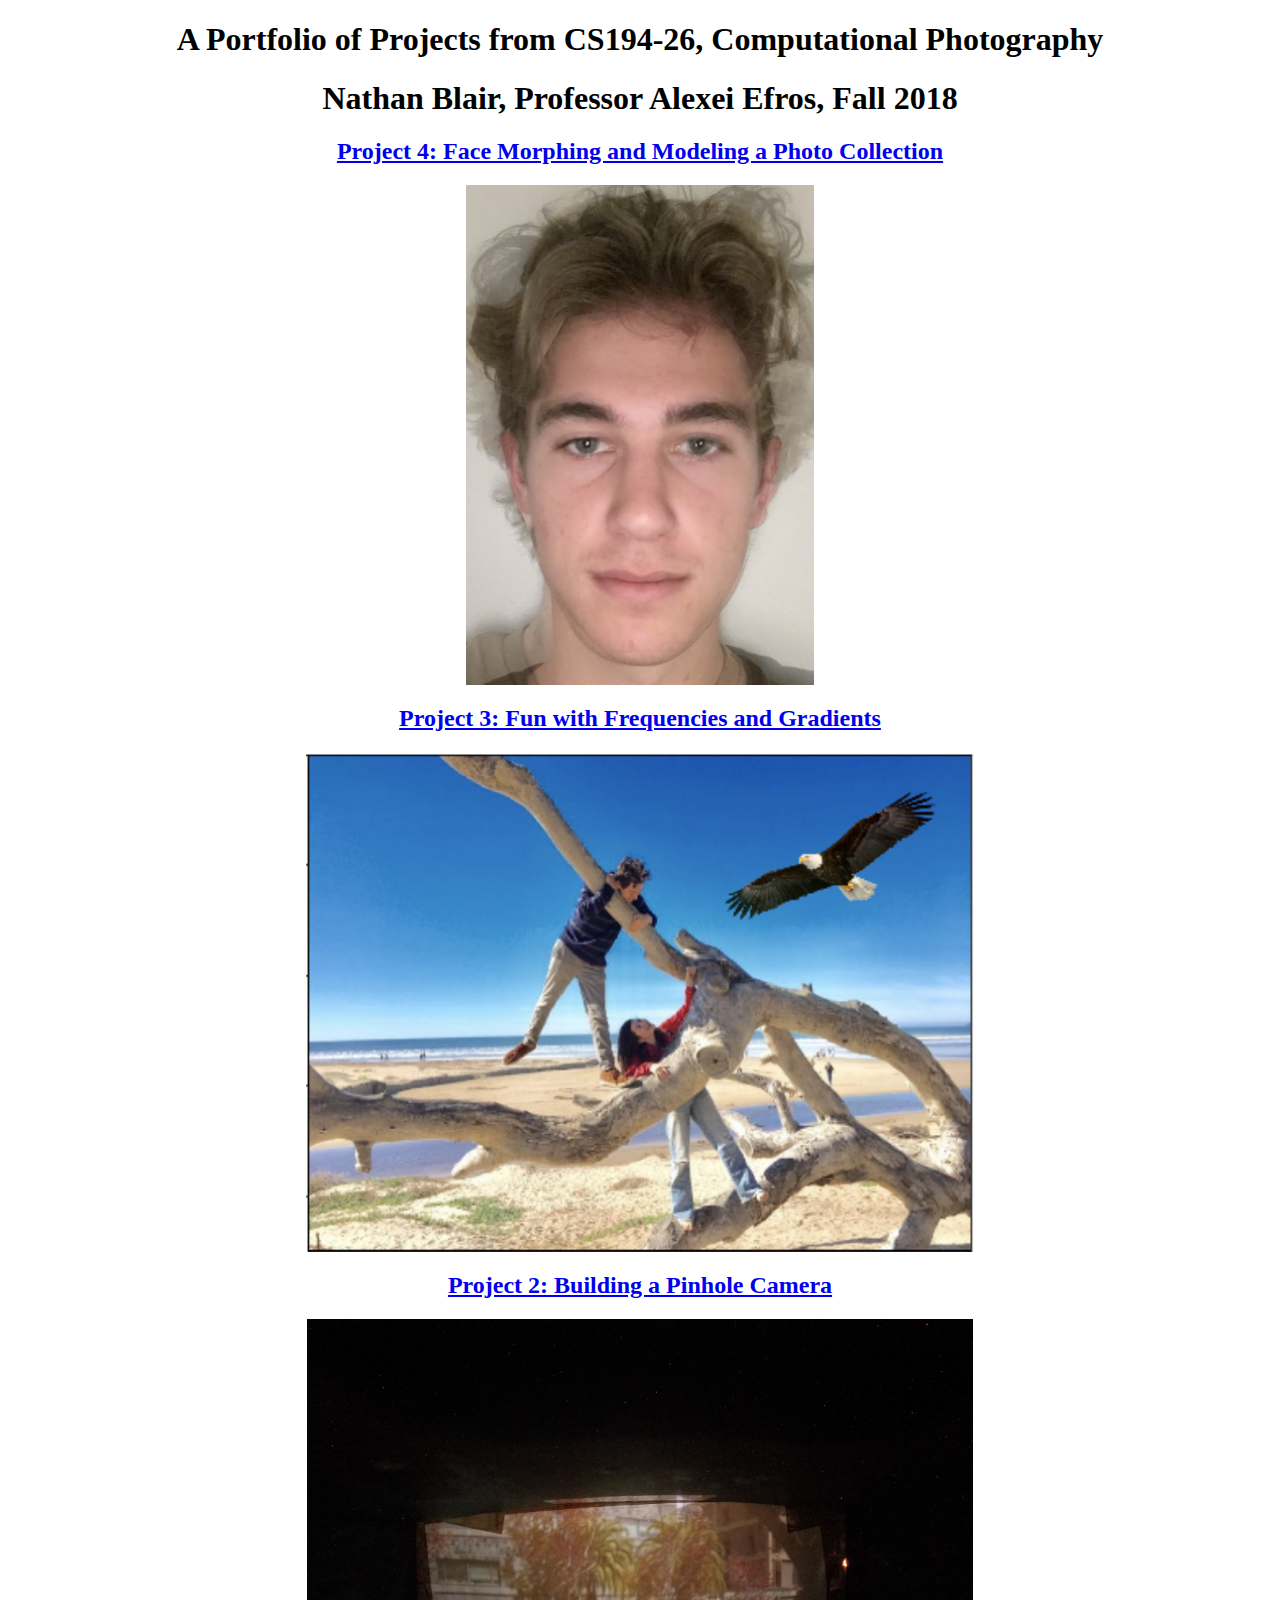
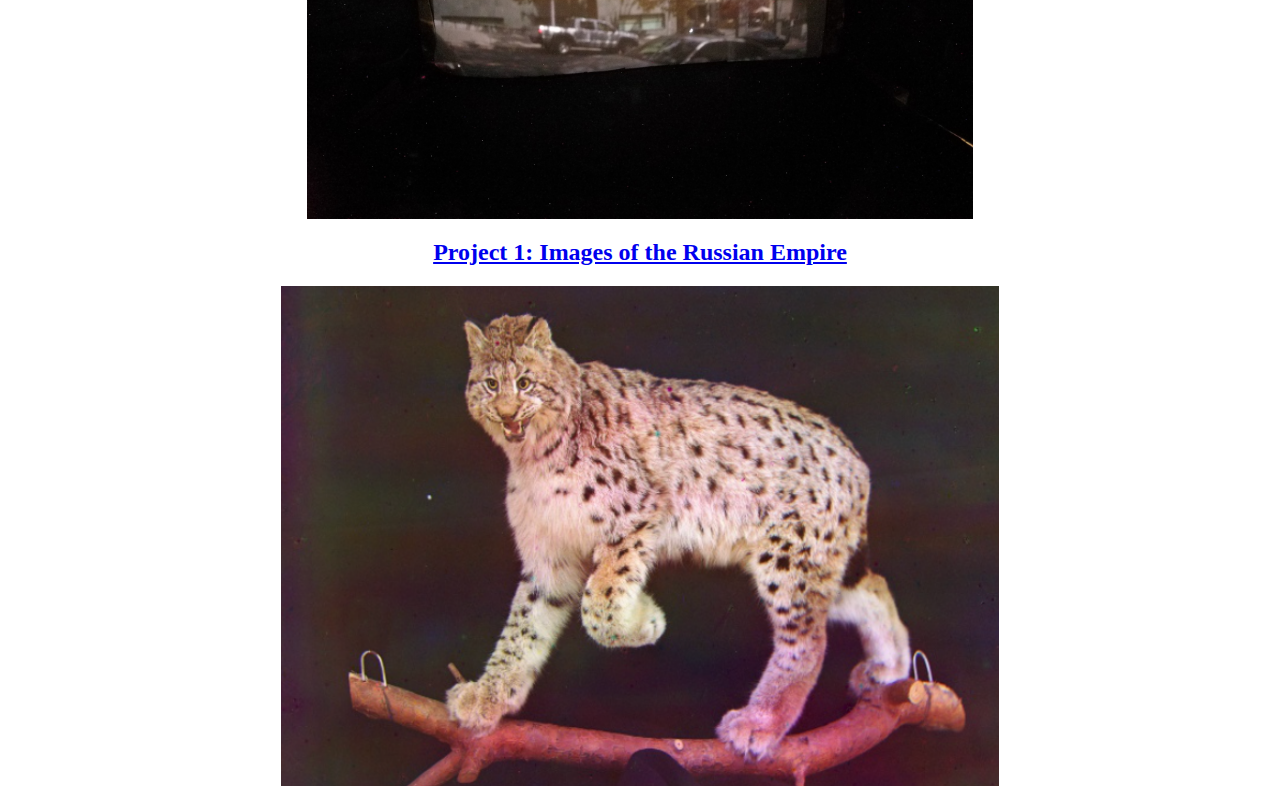
<file: index.html>
<!Doctype HTML>

<html>
	<head>
        <title>Portfolio</title>
        <link rel = "stylesheet" type = "text/css" href = "style.css">
    </head>
	<body>
		<h1>
			A Portfolio of Projects from CS194-26, Computational Photography
		</h1>
		<h1>
			Nathan Blair, Professor Alexei Efros, Fall 2018
		</h1>
        <h2>
			<a href="proj4/index.html">Project 4: Face Morphing and Modeling a Photo Collection</a>
		</h2>
		<img class="title_im" src="img/proj4.png">
		<h2>
			<a href="proj3/index.html">Project 3: Fun with Frequencies and Gradients</a>
		</h2>
		<img class="title_im" src="img/proj3.png">
		<h2>
			<a href="proj2/index.html">Project 2: Building a Pinhole Camera</a>
		</h2>
		<img class="title_im" src="img/proj2.jpg">
		<h2>
			<a href="proj1/index.html">Project 1: Images of the Russian Empire</a>
		</h2>
		<img class="title_im" src="img/proj1.png">
	</body>
</html>
</file>
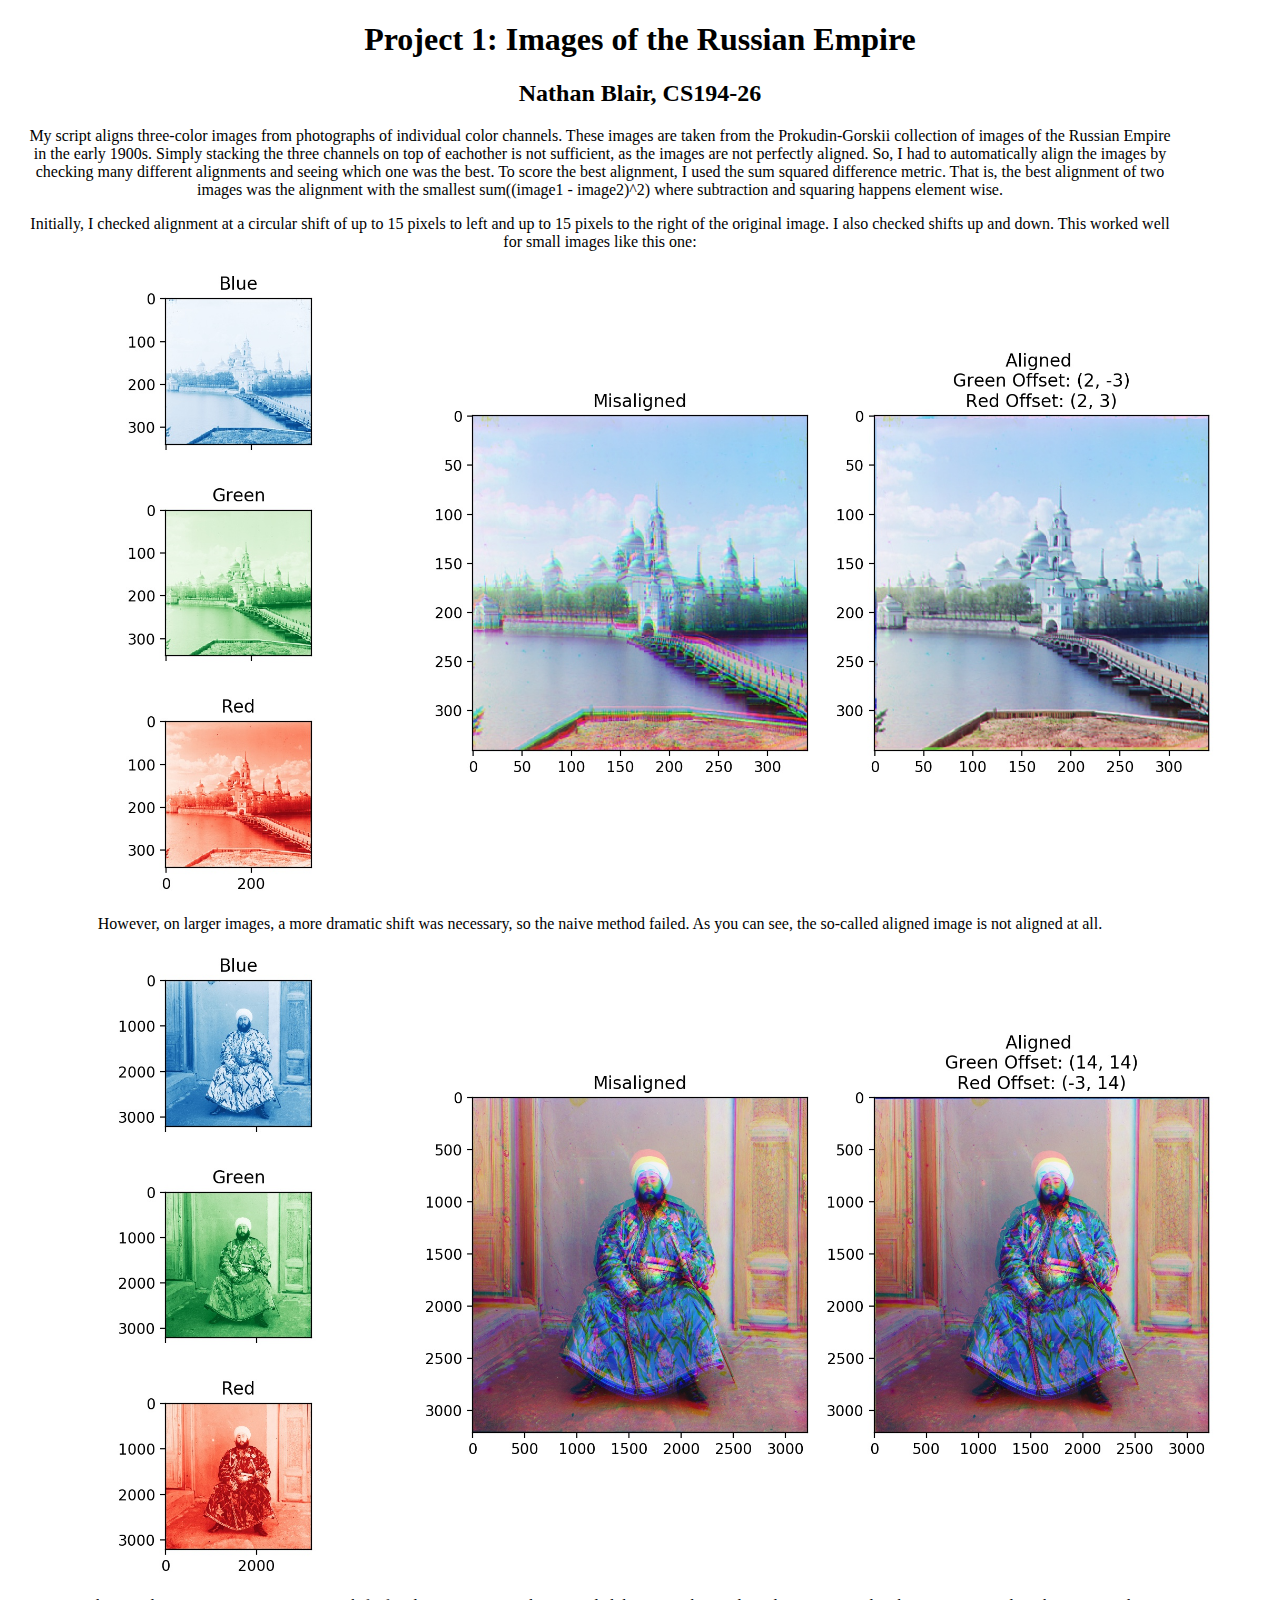
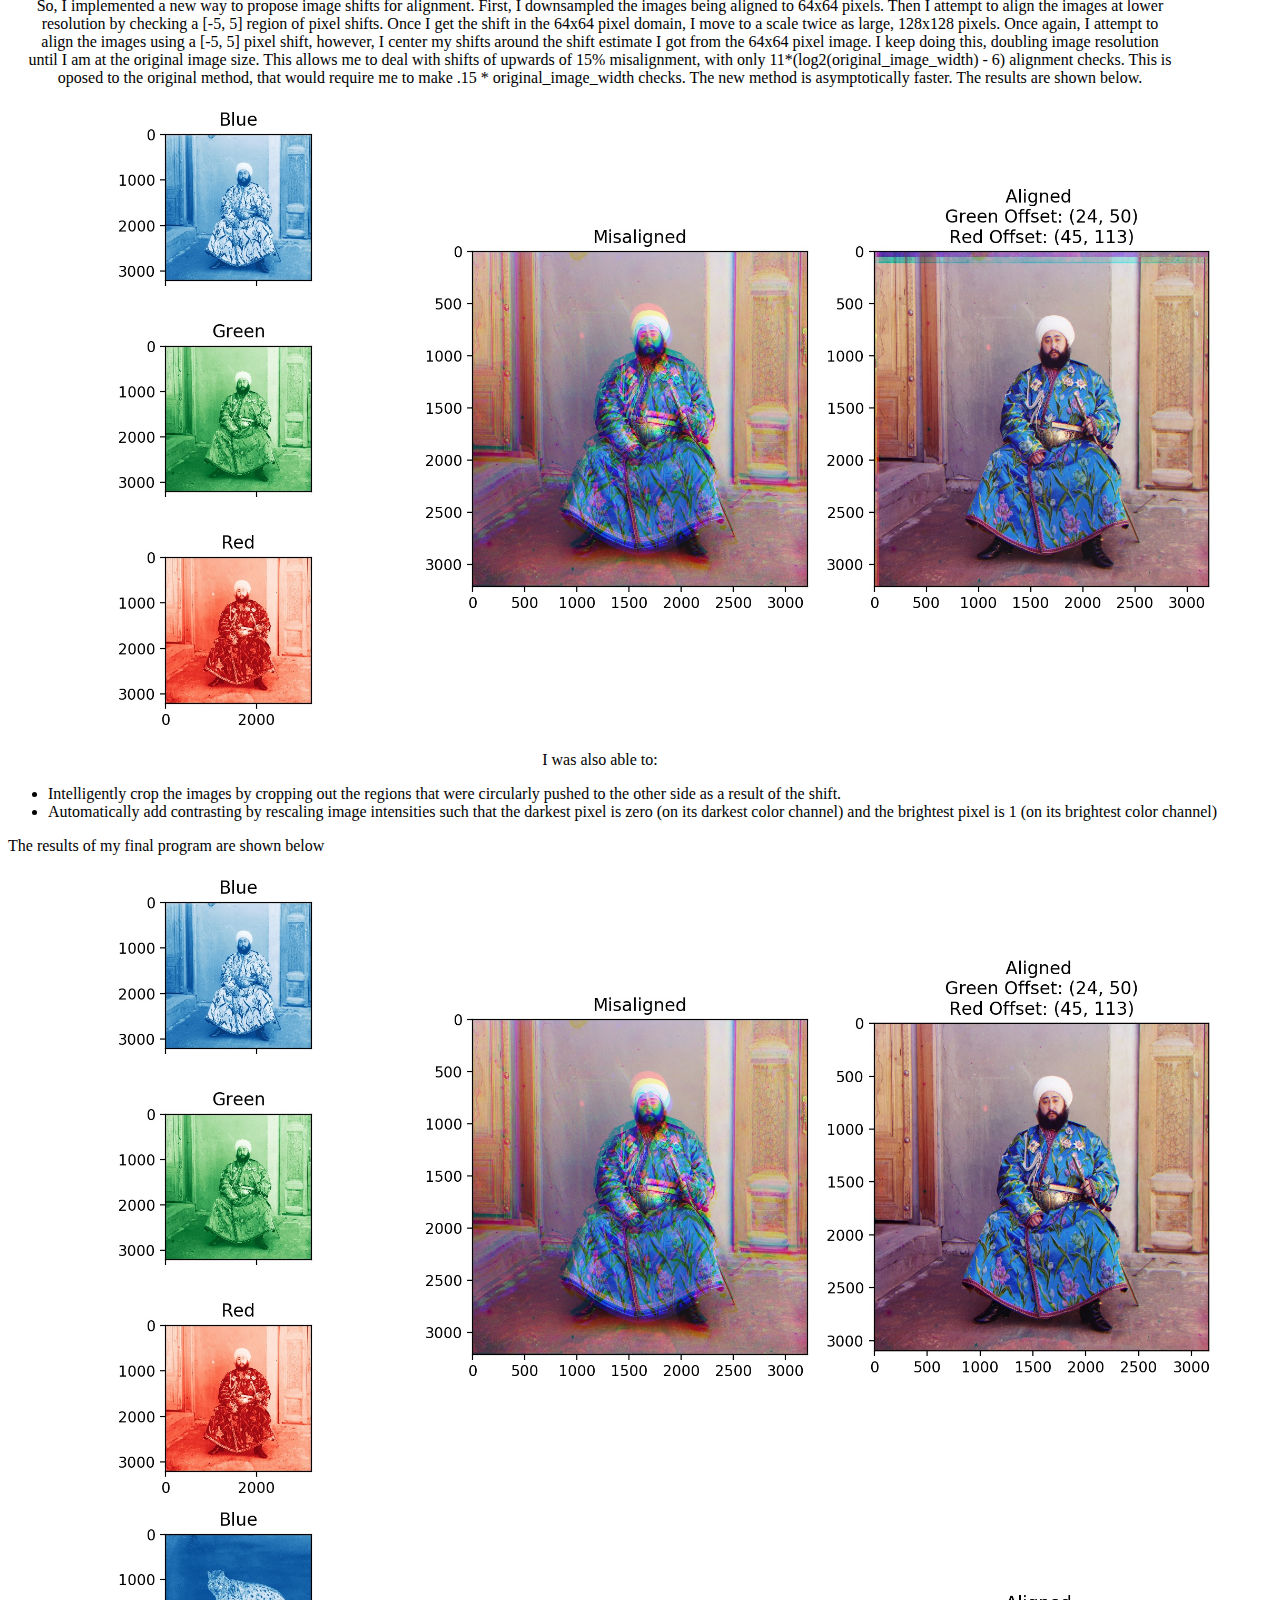
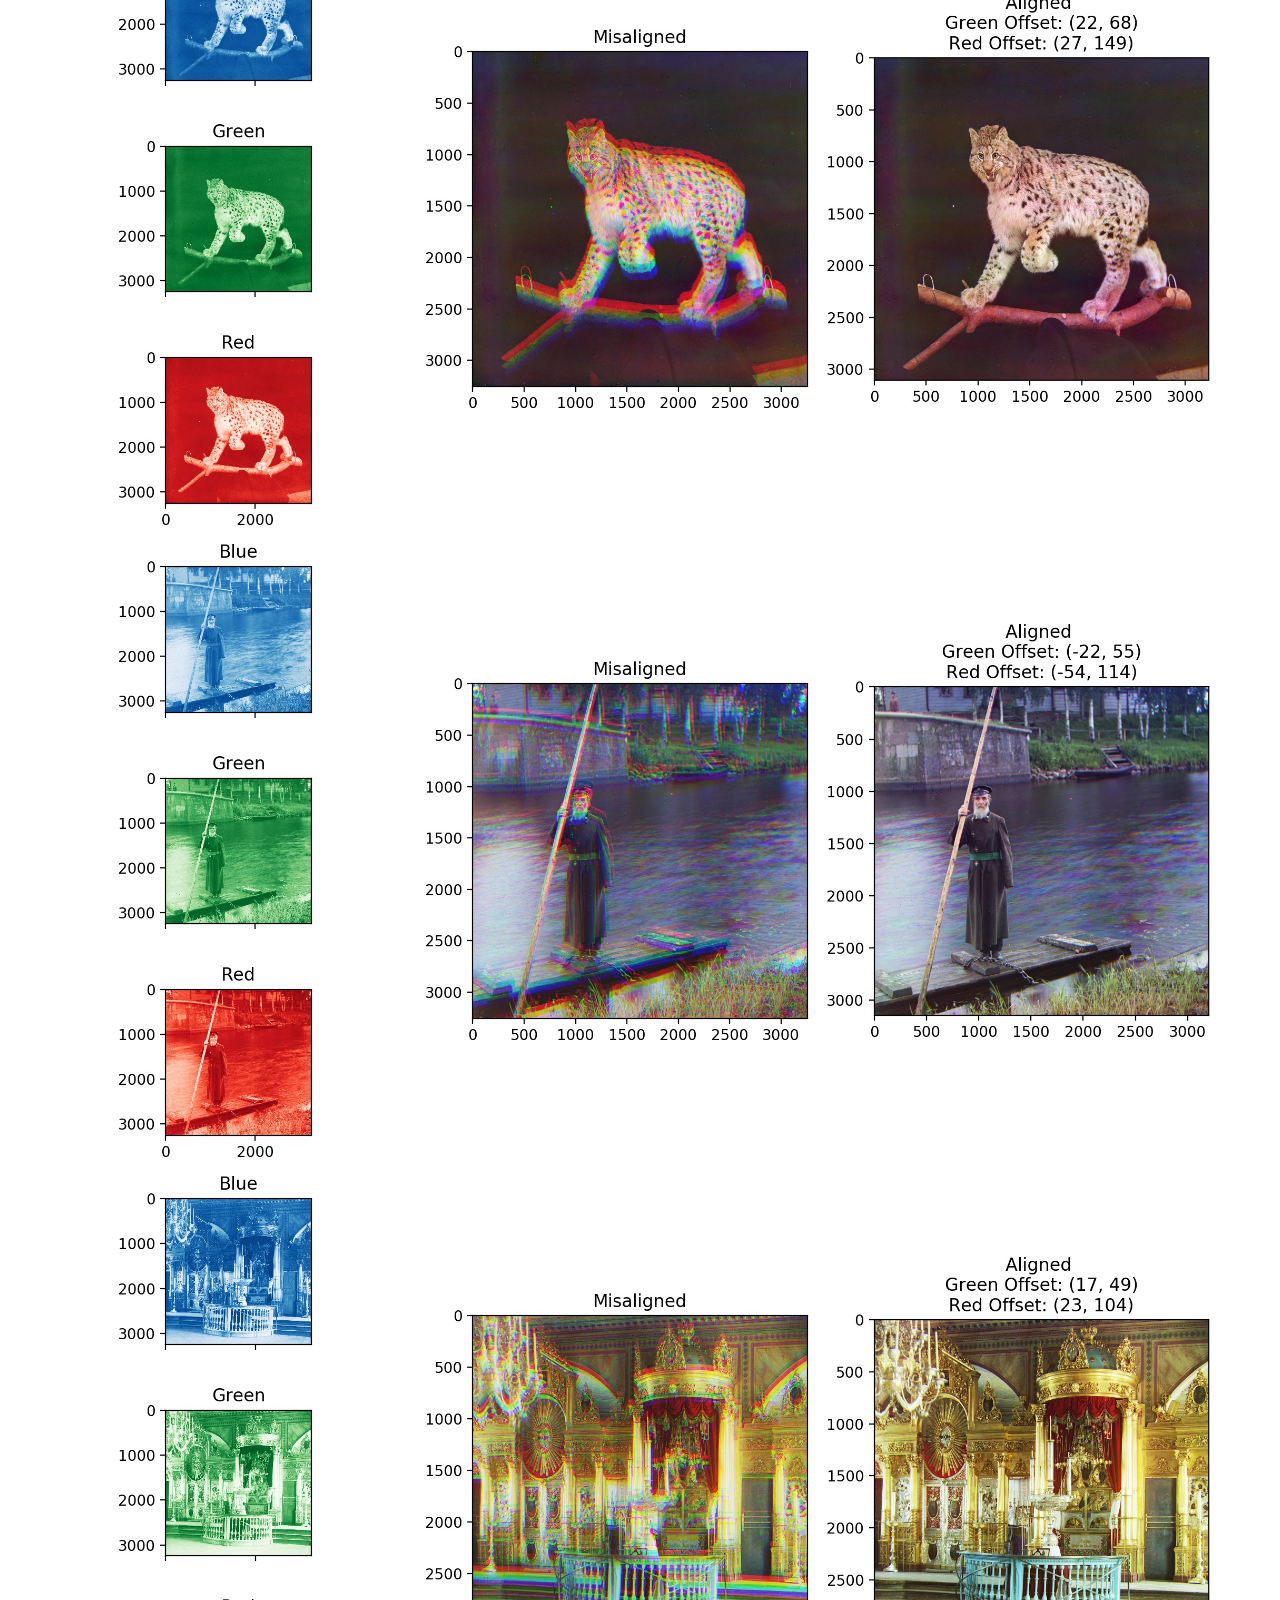
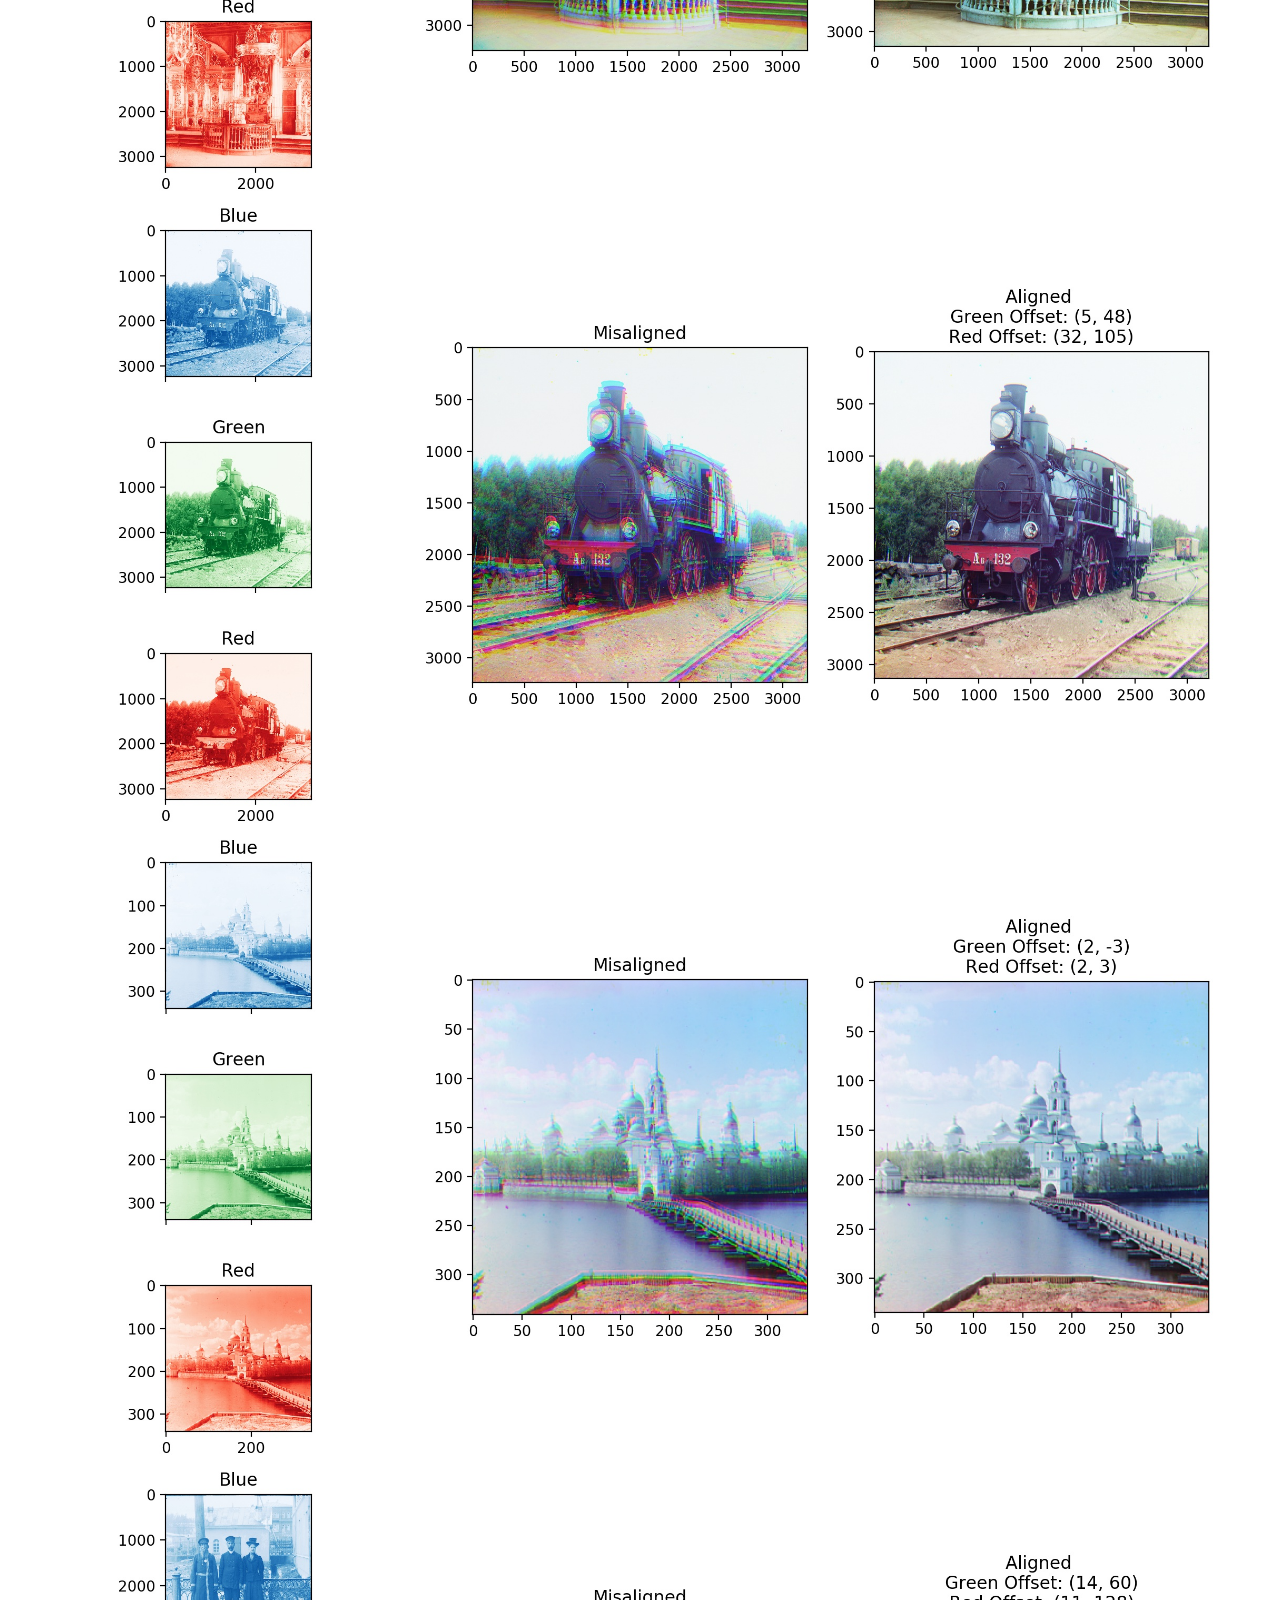
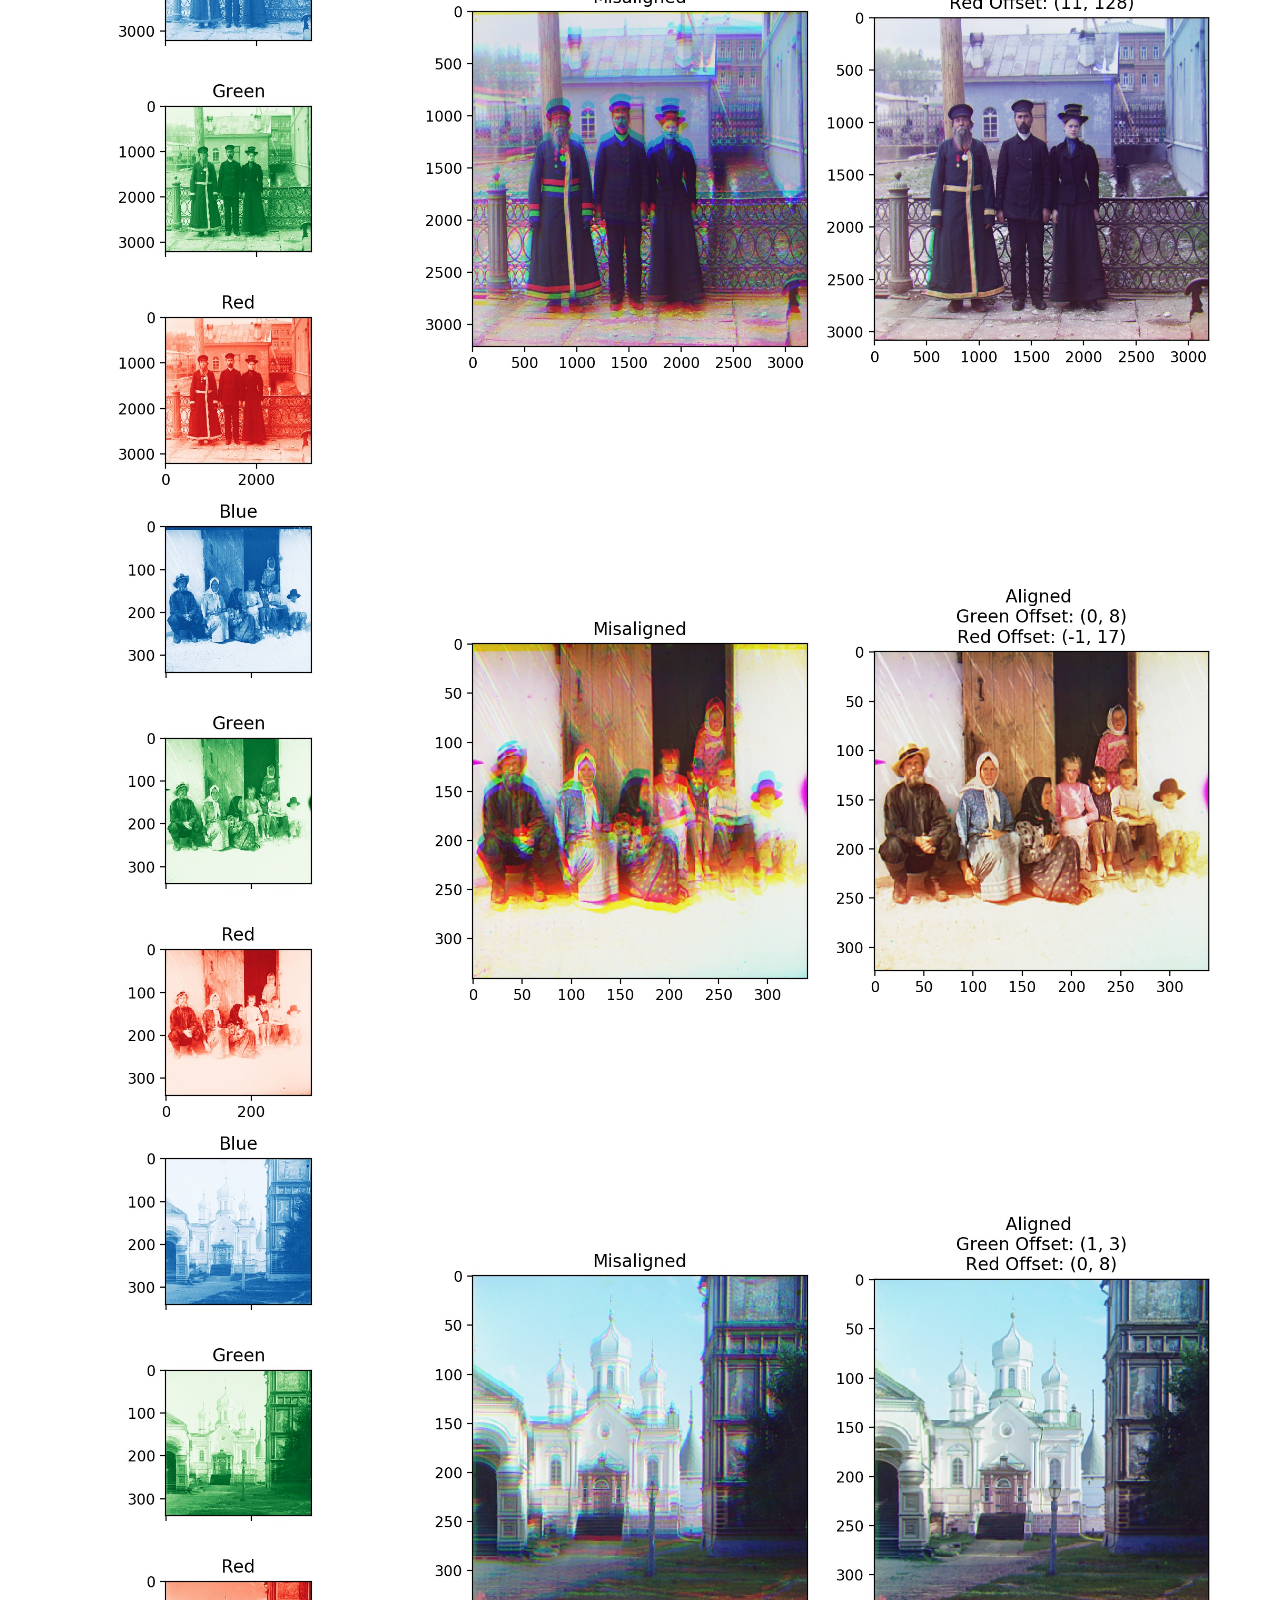
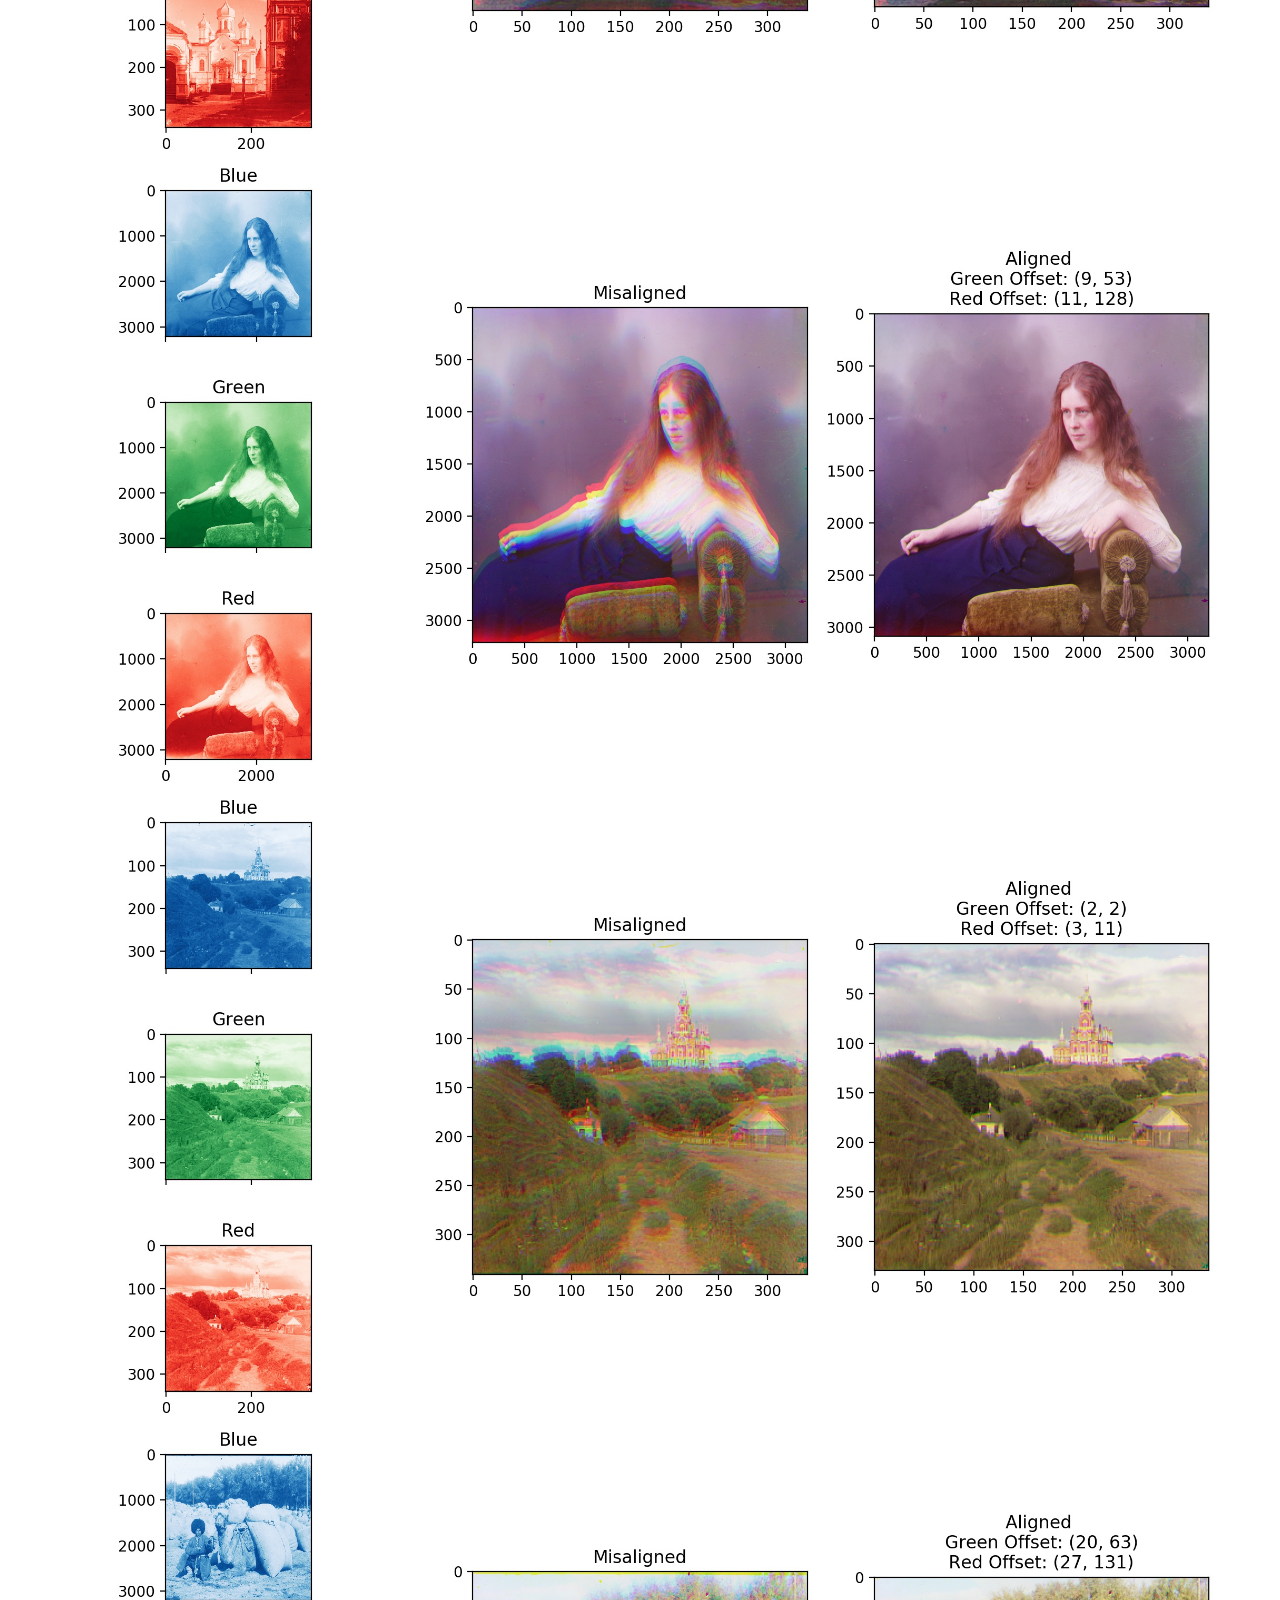
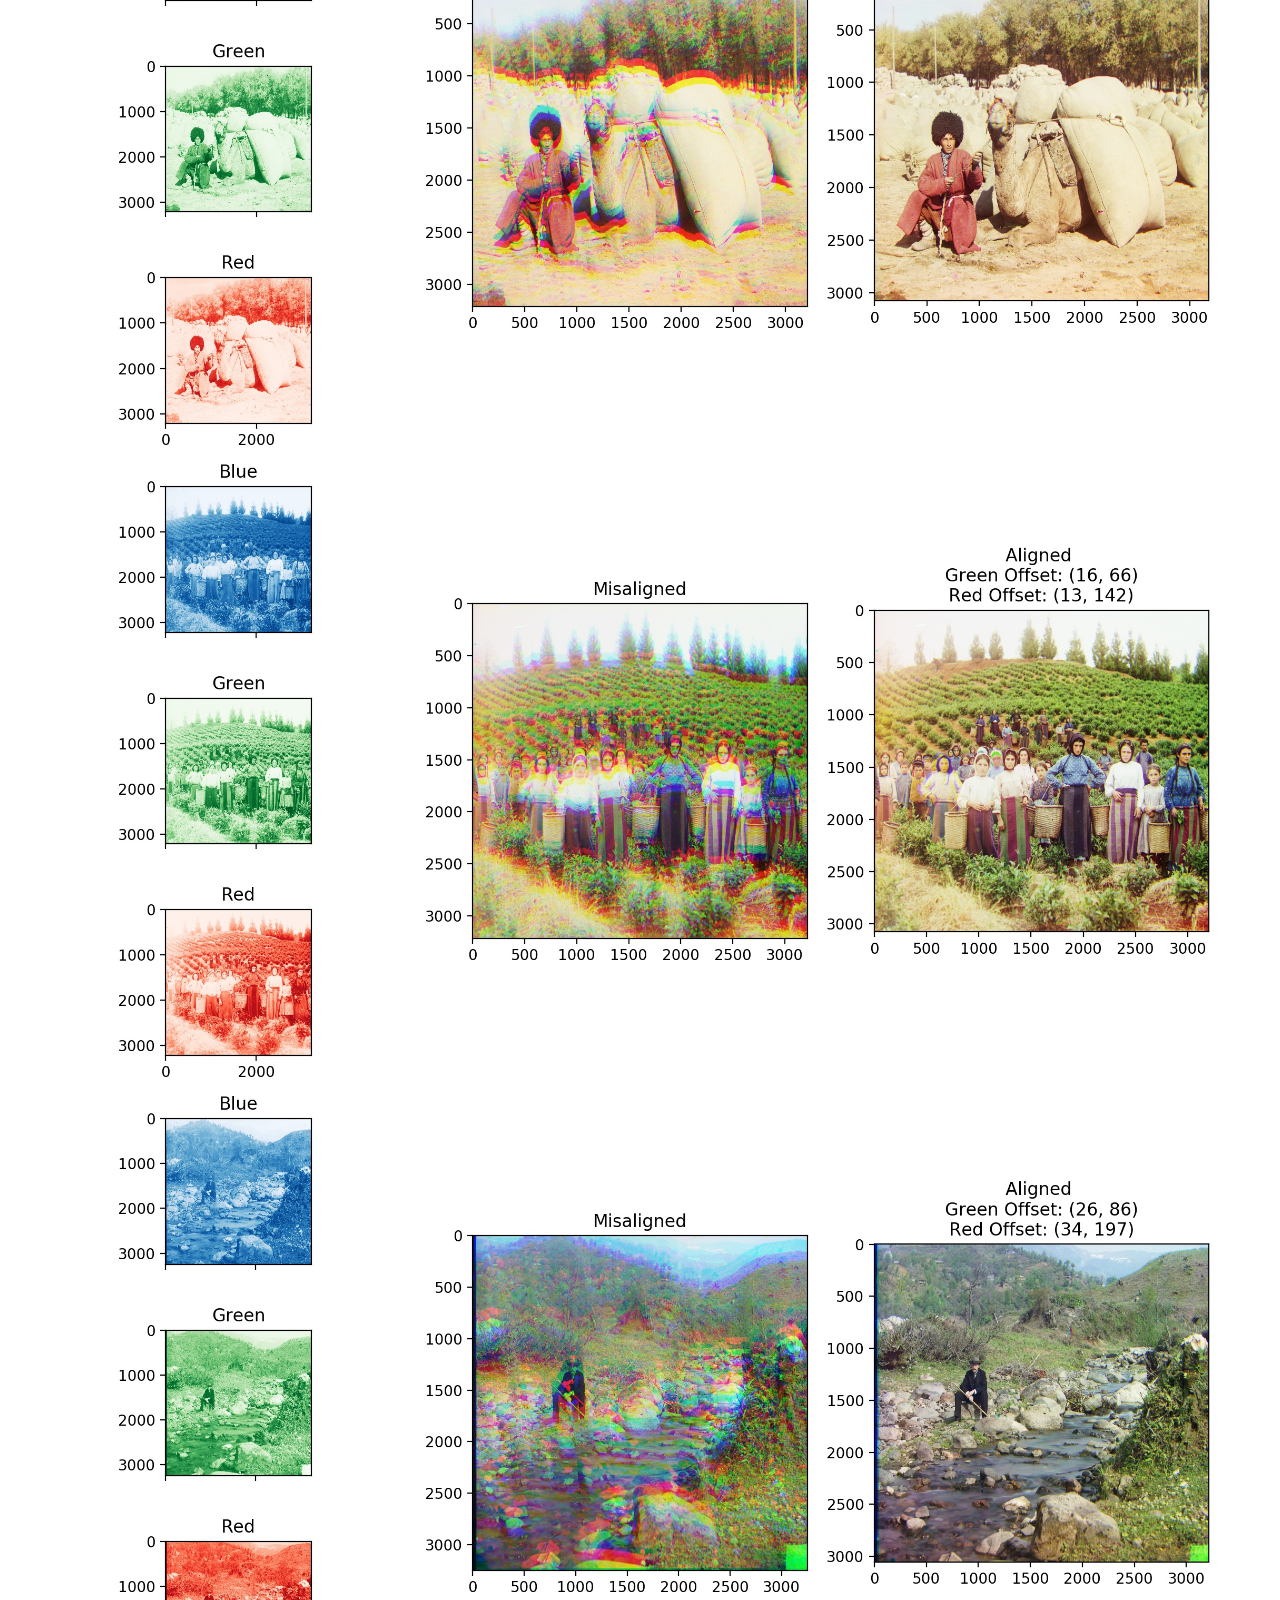
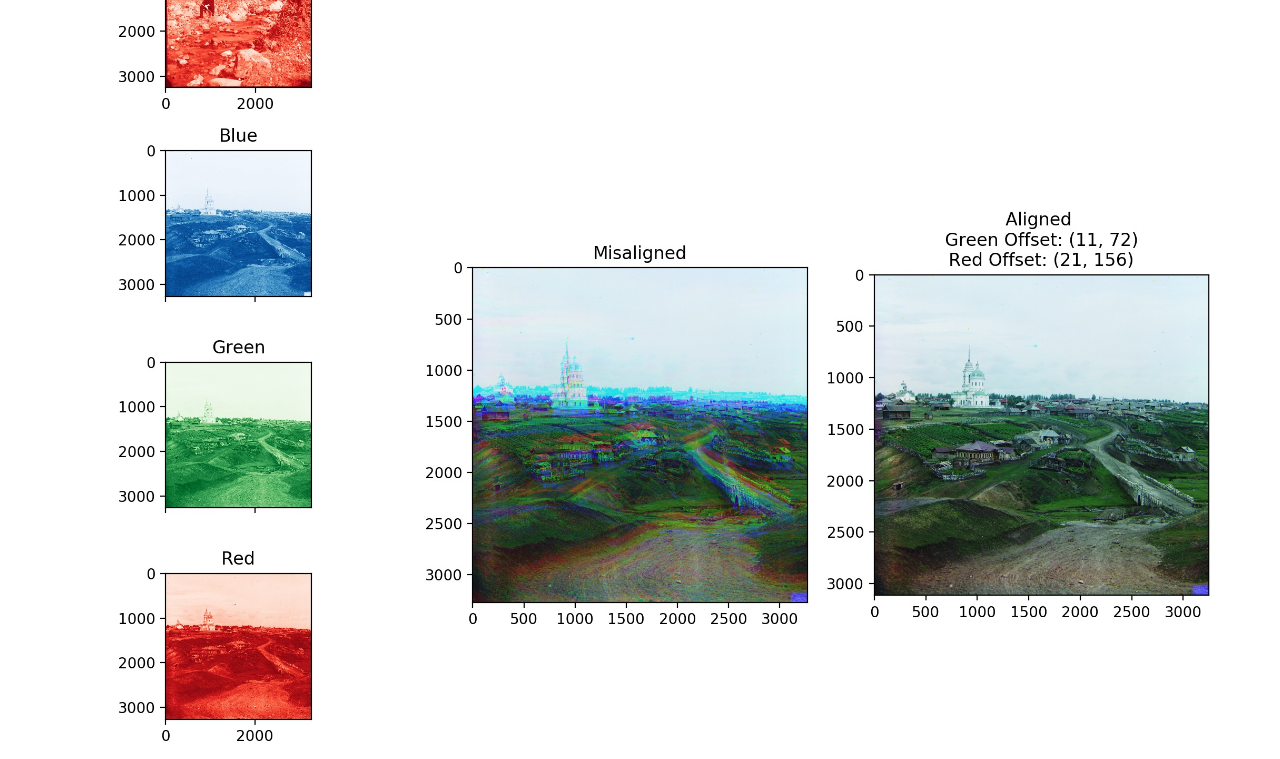
<file: proj1/index.html>
<!DOCTYPE html>
<html>
	<head>
        <title>Proj2</title>
        <link rel = "stylesheet" type = "text/css" href = "../style.css">
    </head>
	<body>
		<h1>Project 1: Images of the Russian Empire</h1>
		<h2>Nathan Blair, CS194-26</h2>
		<p>
			My script aligns three-color images from photographs of individual color channels. These images are taken from the Prokudin-Gorskii collection of images of the Russian Empire in the early 1900s. Simply stacking the three channels on top of eachother is not sufficient, as the images are not perfectly aligned. So, I had to automatically align the images by checking many different alignments and seeing which one was the best. To score the best alignment, I used the sum squared difference metric. That is, the best alignment of two images was the alignment with the smallest sum((image1 - image2)^2) where subtraction and squaring happens element wise. 
		</p>
		<p>
			Initially, I checked alignment at a circular shift of up to 15 pixels to left and up to 15 pixels to the right of the original image. I also checked shifts up and down. This worked well for small images like this one:
		</p>
		<img src="out/naive/monastery.jpg" width=100%>
		<p>
			However, on larger images, a more dramatic shift was necessary, so the naive method failed. As you can see, the so-called aligned image is not aligned at all. 
		</p>
		<img src="out/naive/emir.jpg" width=100%>
		<p>
			So, I implemented a new way to propose image shifts for alignment. First, I downsampled the images being aligned to 64x64 pixels. Then I attempt to align the images at lower resolution by checking a [-5, 5] region of pixel shifts. Once I get the shift in the 64x64 pixel domain, I move to a scale twice as large, 128x128 pixels. Once again, I attempt to align the images using a [-5, 5] pixel shift, however, I center my shifts around the shift estimate I got from the 64x64 pixel image. I keep doing this, doubling image resolution until I am at the original image size. This allows me to deal with shifts of upwards of 15% misalignment, with only 11*(log2(original_image_width) - 6) alignment checks. This is oposed to the original method, that would require me to make .15 * original_image_width checks. The new method is asymptotically faster. The results are shown below.
		</p>
		<img src="out/pyramid/emir.jpg" width=100%>
		<p>
			I was also able to:
			<ul>
				<li>
					Intelligently crop the images by cropping out the regions that were circularly pushed to the other side as a result of the shift. 
				</li>
				<li>
					Automatically add contrasting by rescaling image intensities such that the darkest pixel is zero (on its darkest color channel) and the brightest pixel is 1 (on its brightest color channel)
				</li>
			</ul> 
			The results of my final program are shown below
		</p>
		<img src="out/bells/emir.jpg" width=100%>
		<img src="out/bells/lynx.jpg" width=100%>
		<img src="out/bells/boat_man.jpg" width=100%>
		<img src="out/bells/icon.jpg" width=100%>
		<img src="out/bells/train.jpg" width=100%>
		<img src="out/bells/monastery.jpg" width=100%>
		<img src="out/bells/three_generations.jpg" width=100%>
		<img src="out/bells/settlers.jpg" width=100%>
		<img src="out/bells/nativity.jpg" width=100%>
		<img src="out/bells/lady.jpg" width=100%>
		<img src="out/bells/cathedral.jpg" width=100%>
		<img src="out/bells/turkmen.jpg" width=100%>
		<img src="out/bells/harvesters.jpg" width=100%>
		<img src="out/bells/self_portrait.jpg" width=100%>
		<img src="out/bells/village.jpg" width=100%>
	</body>
</html>
</file>
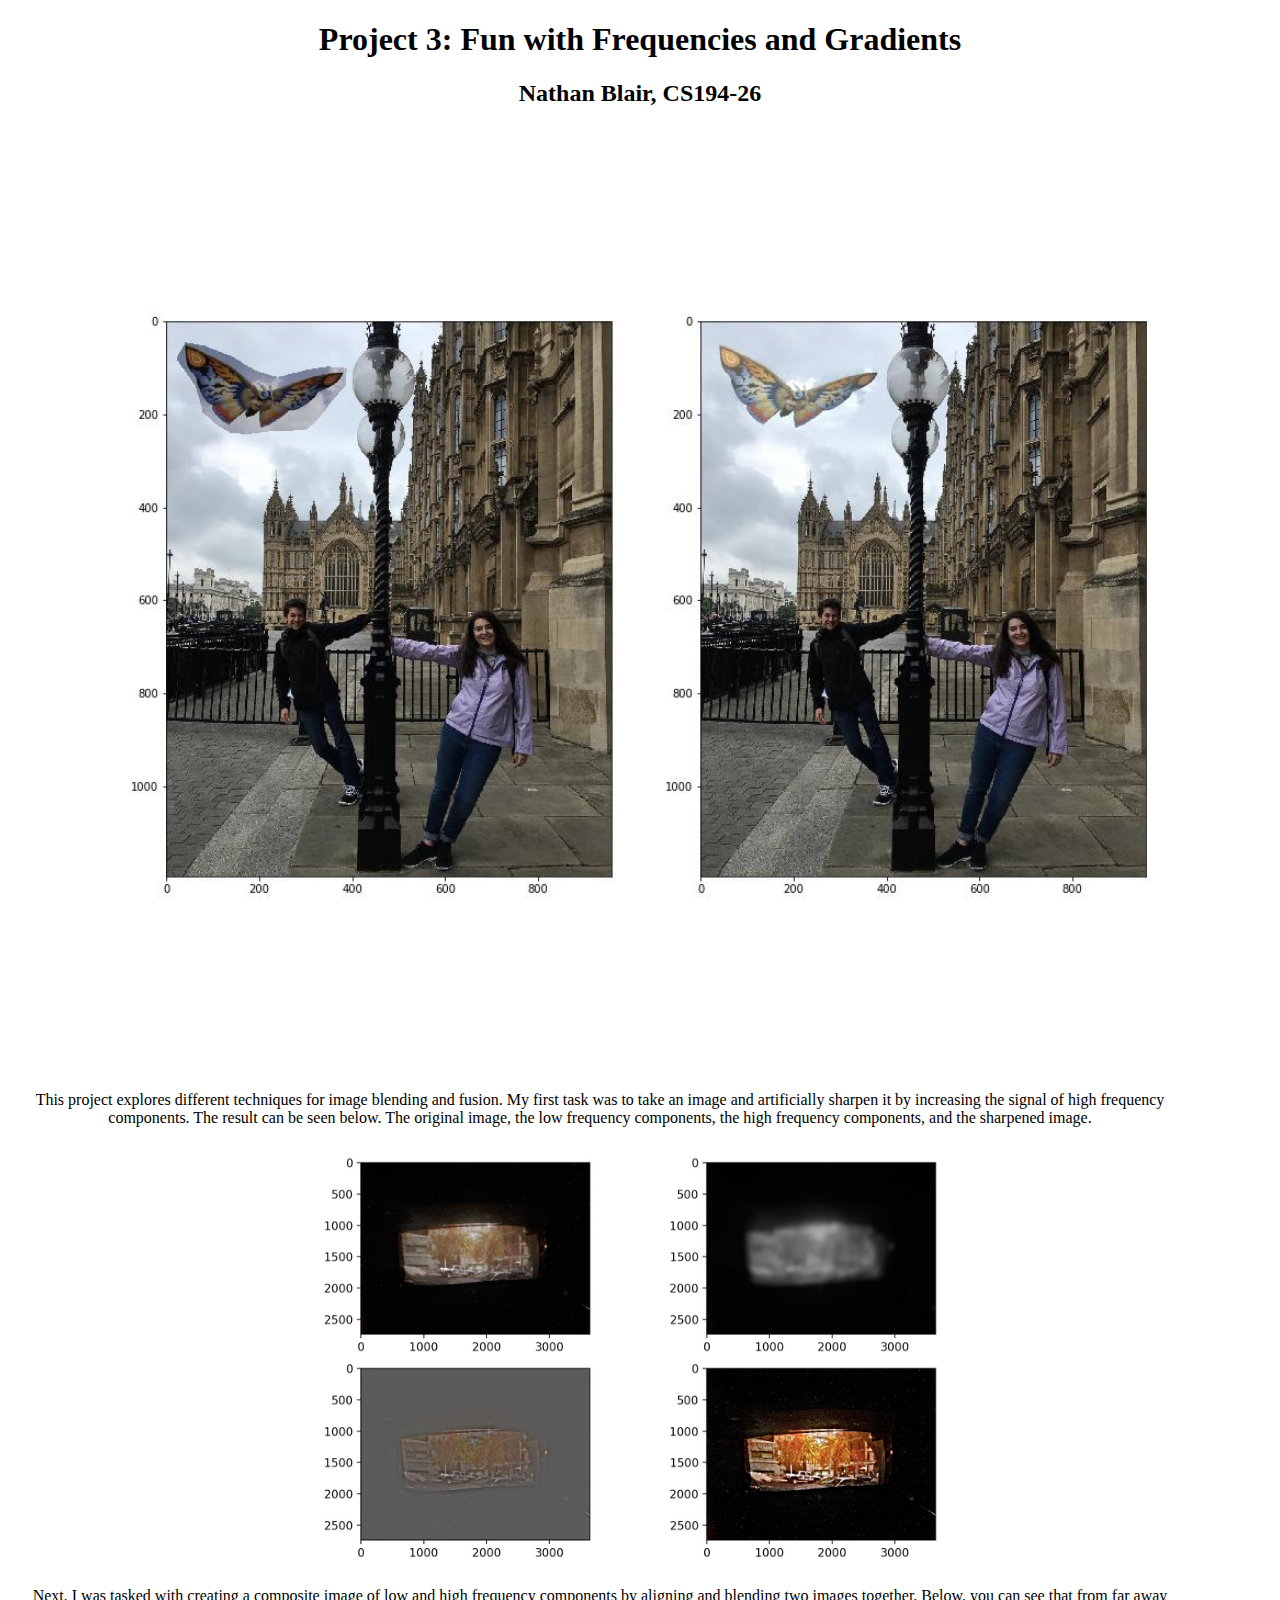
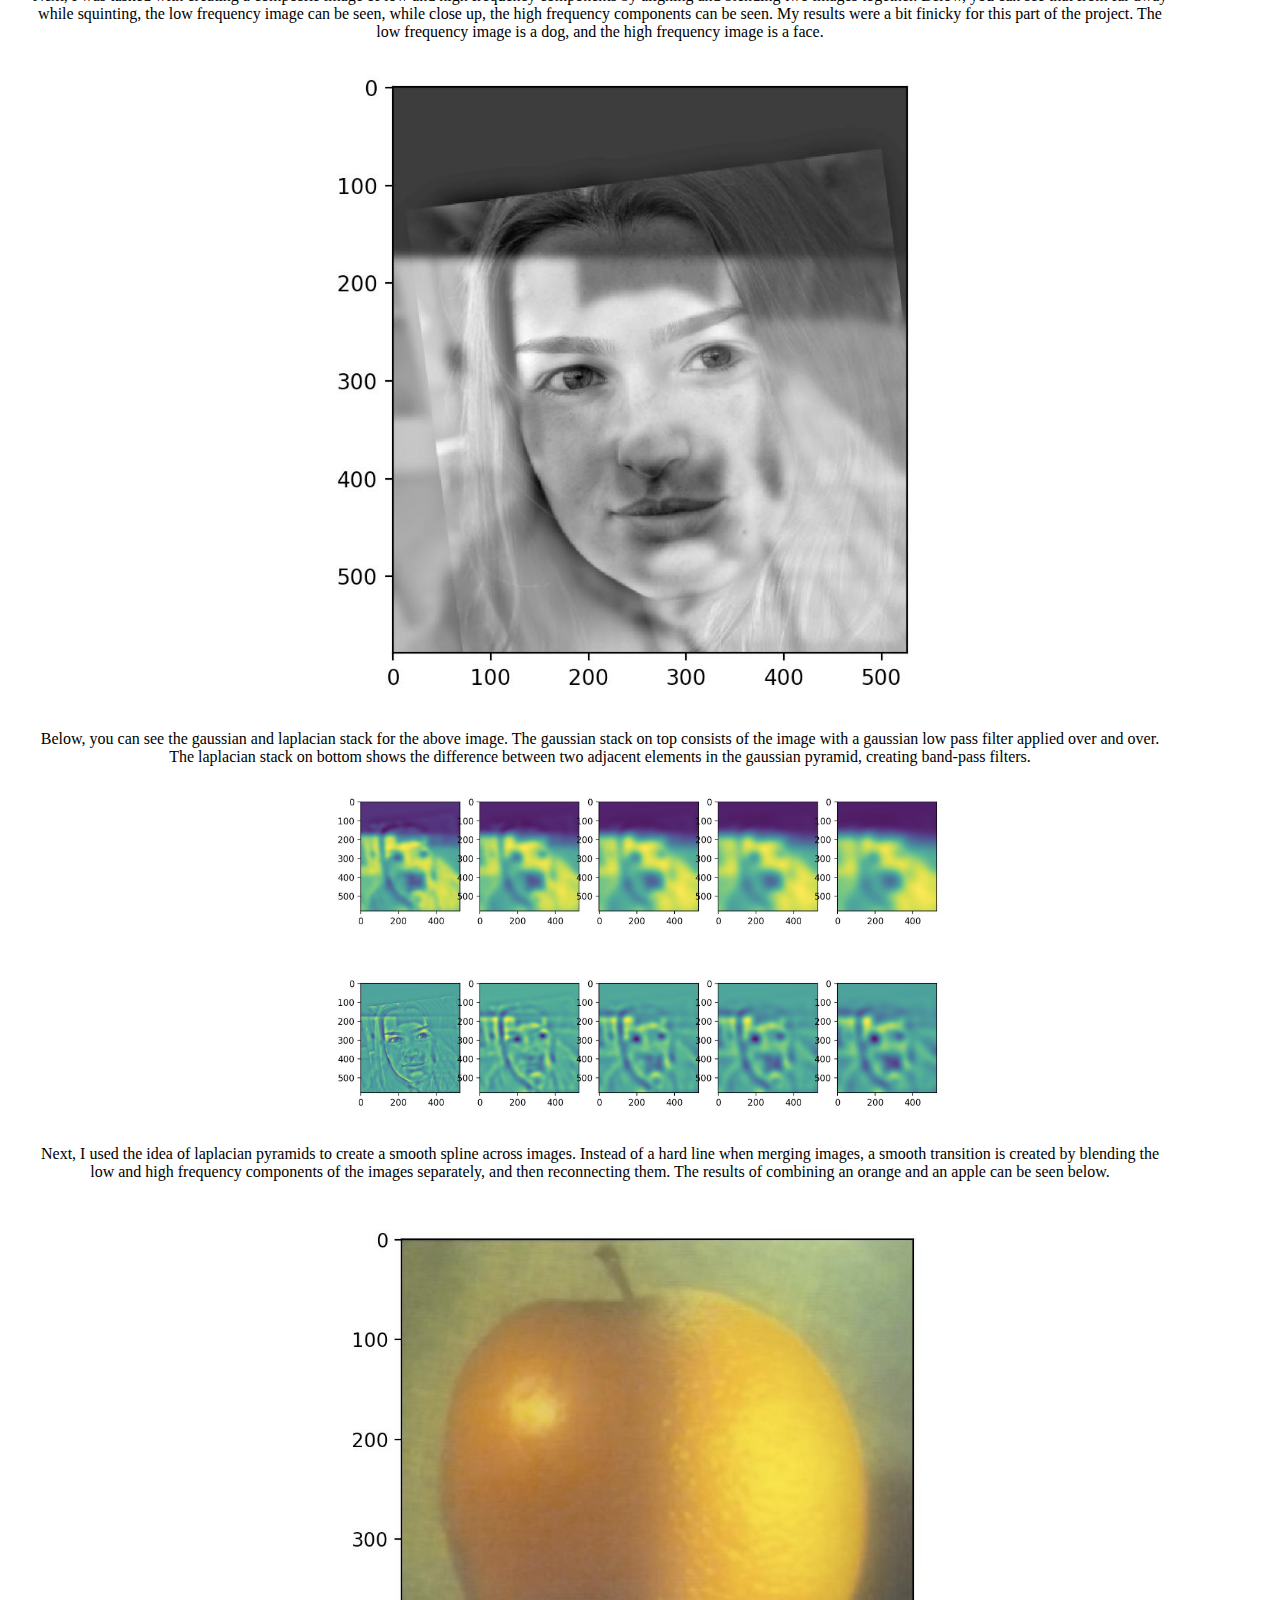
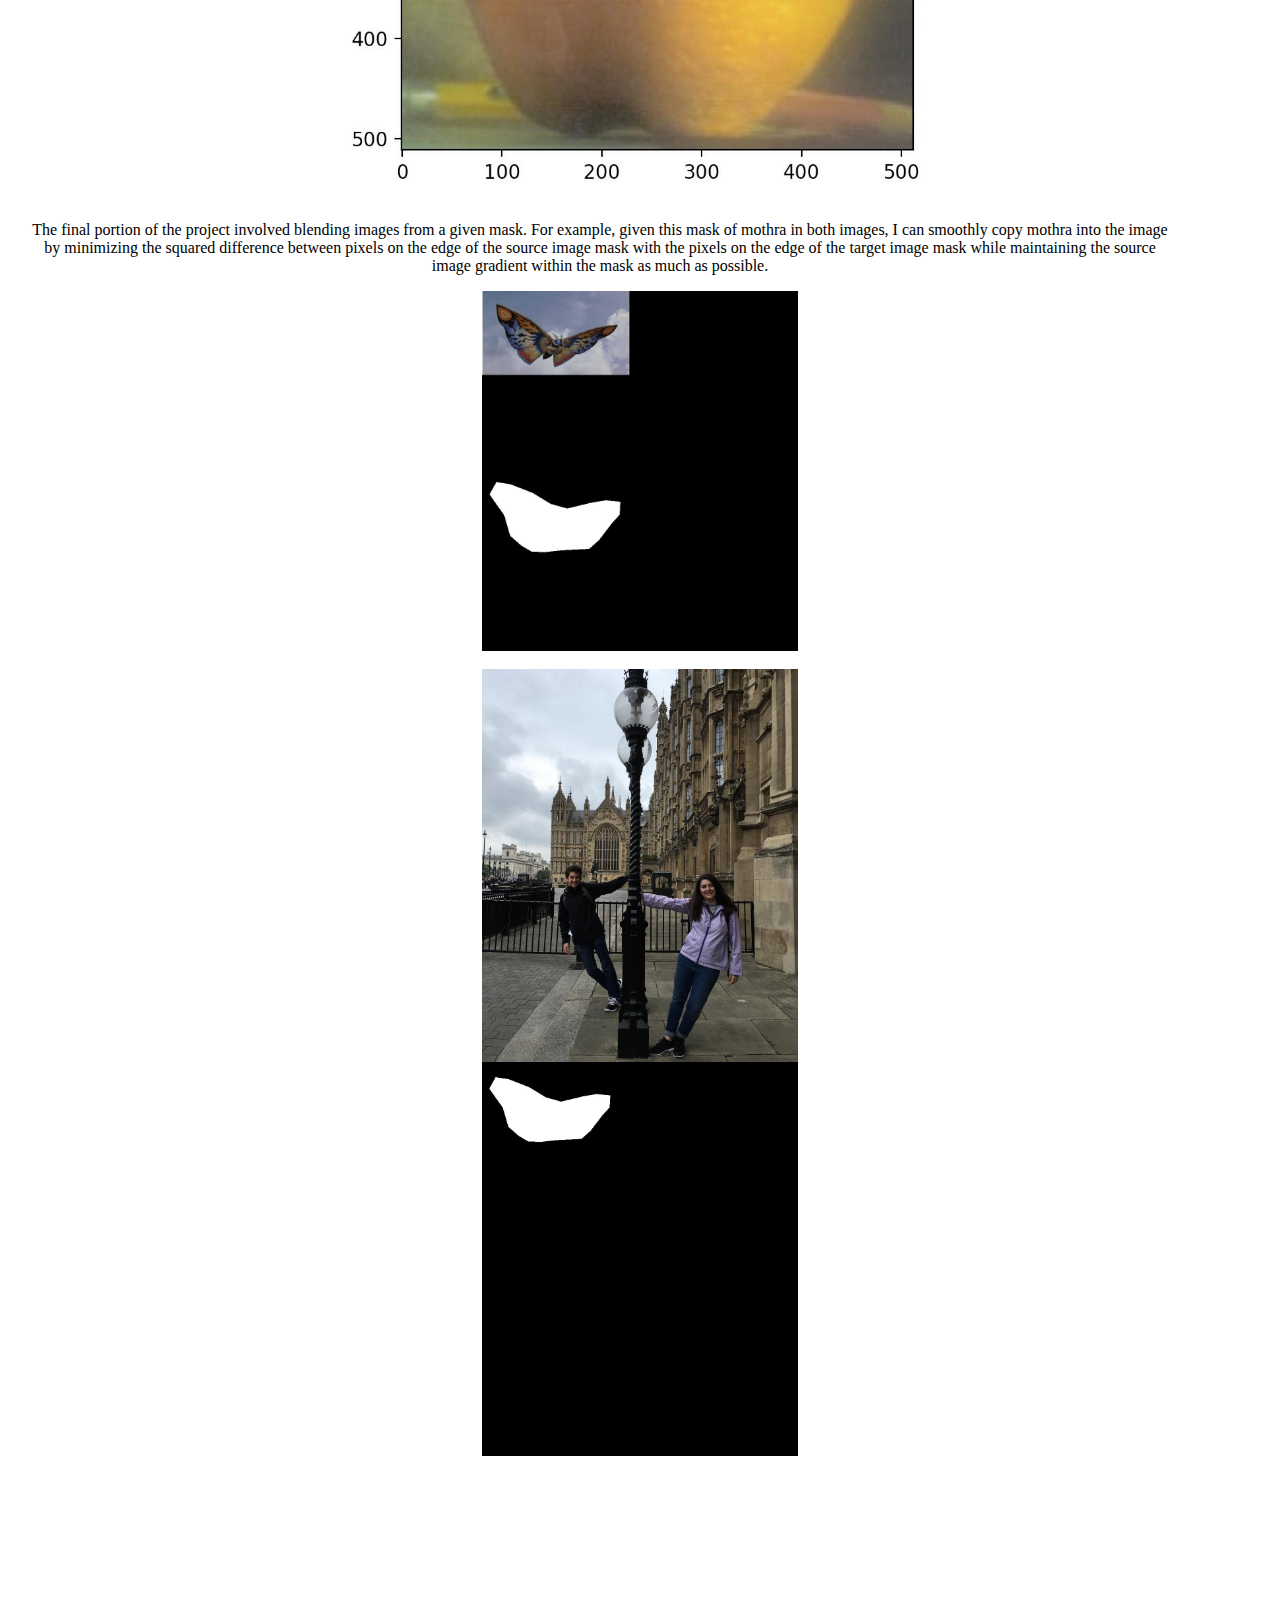
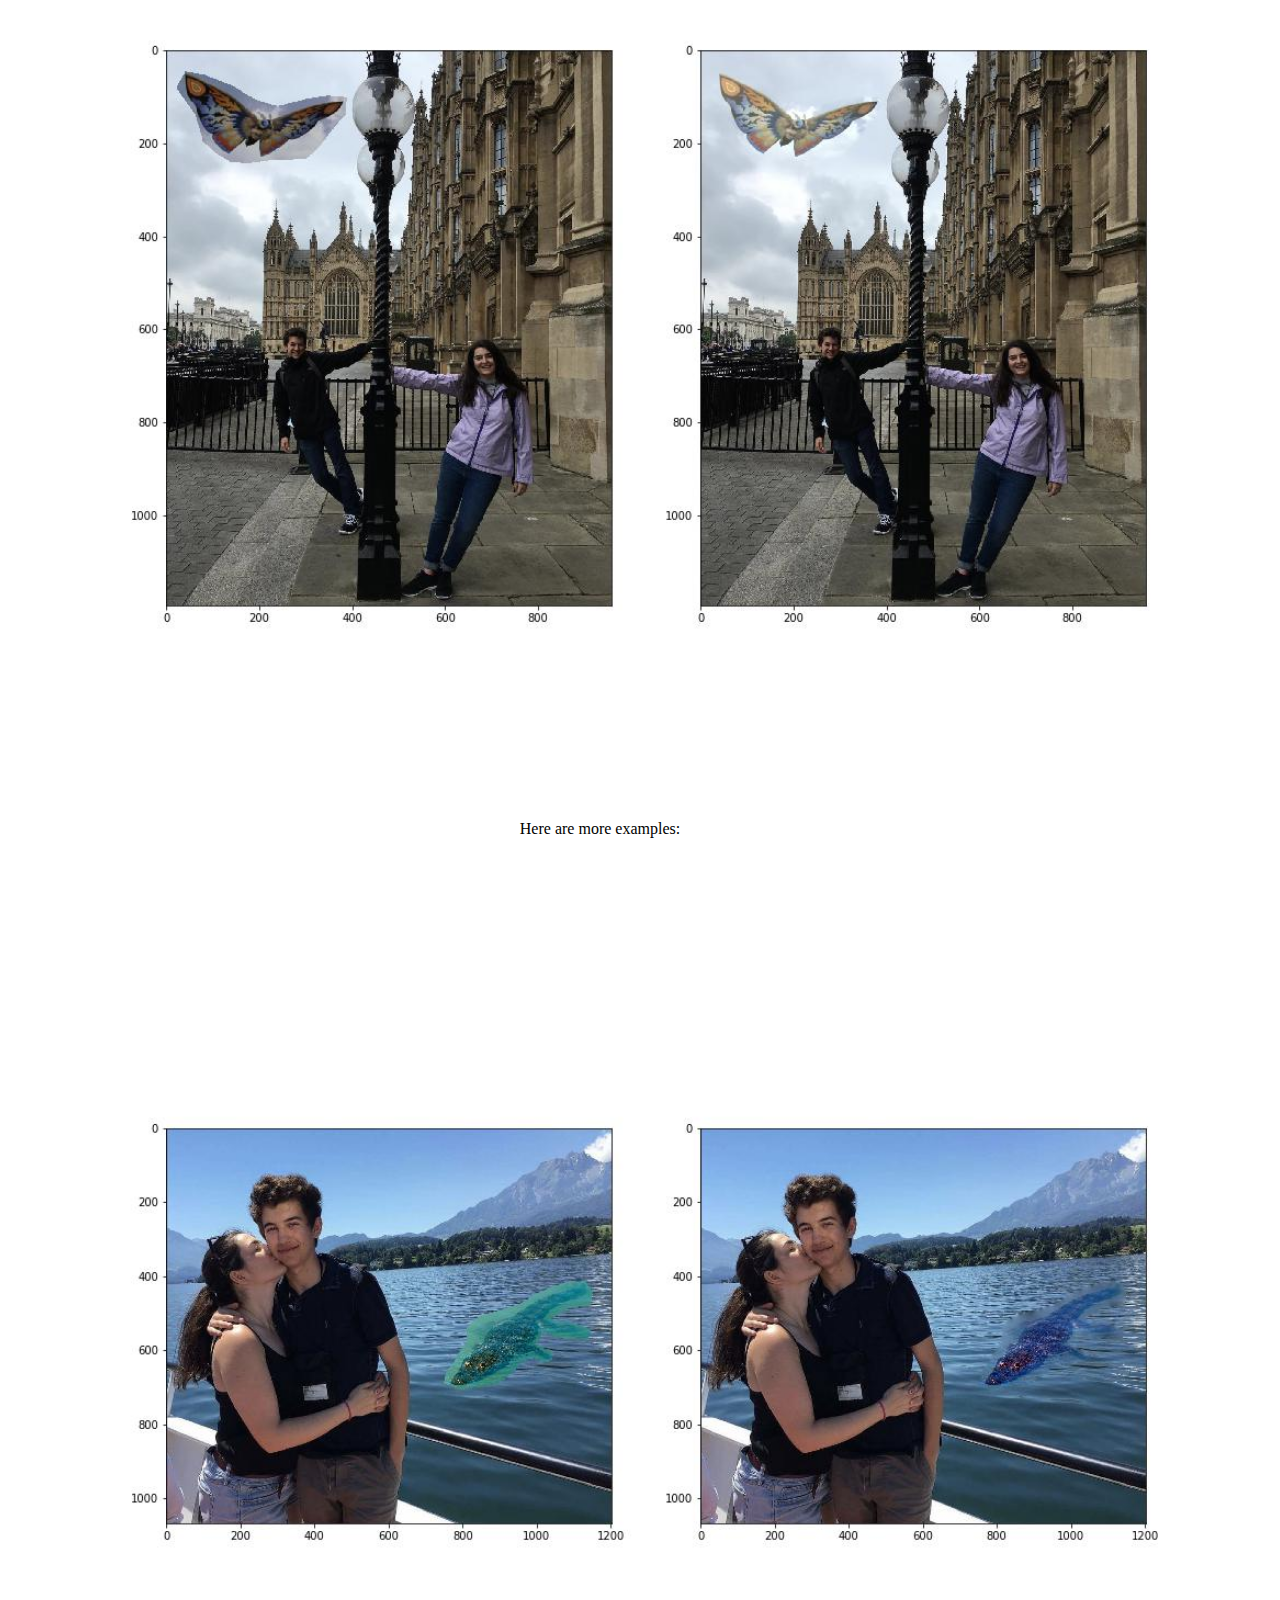
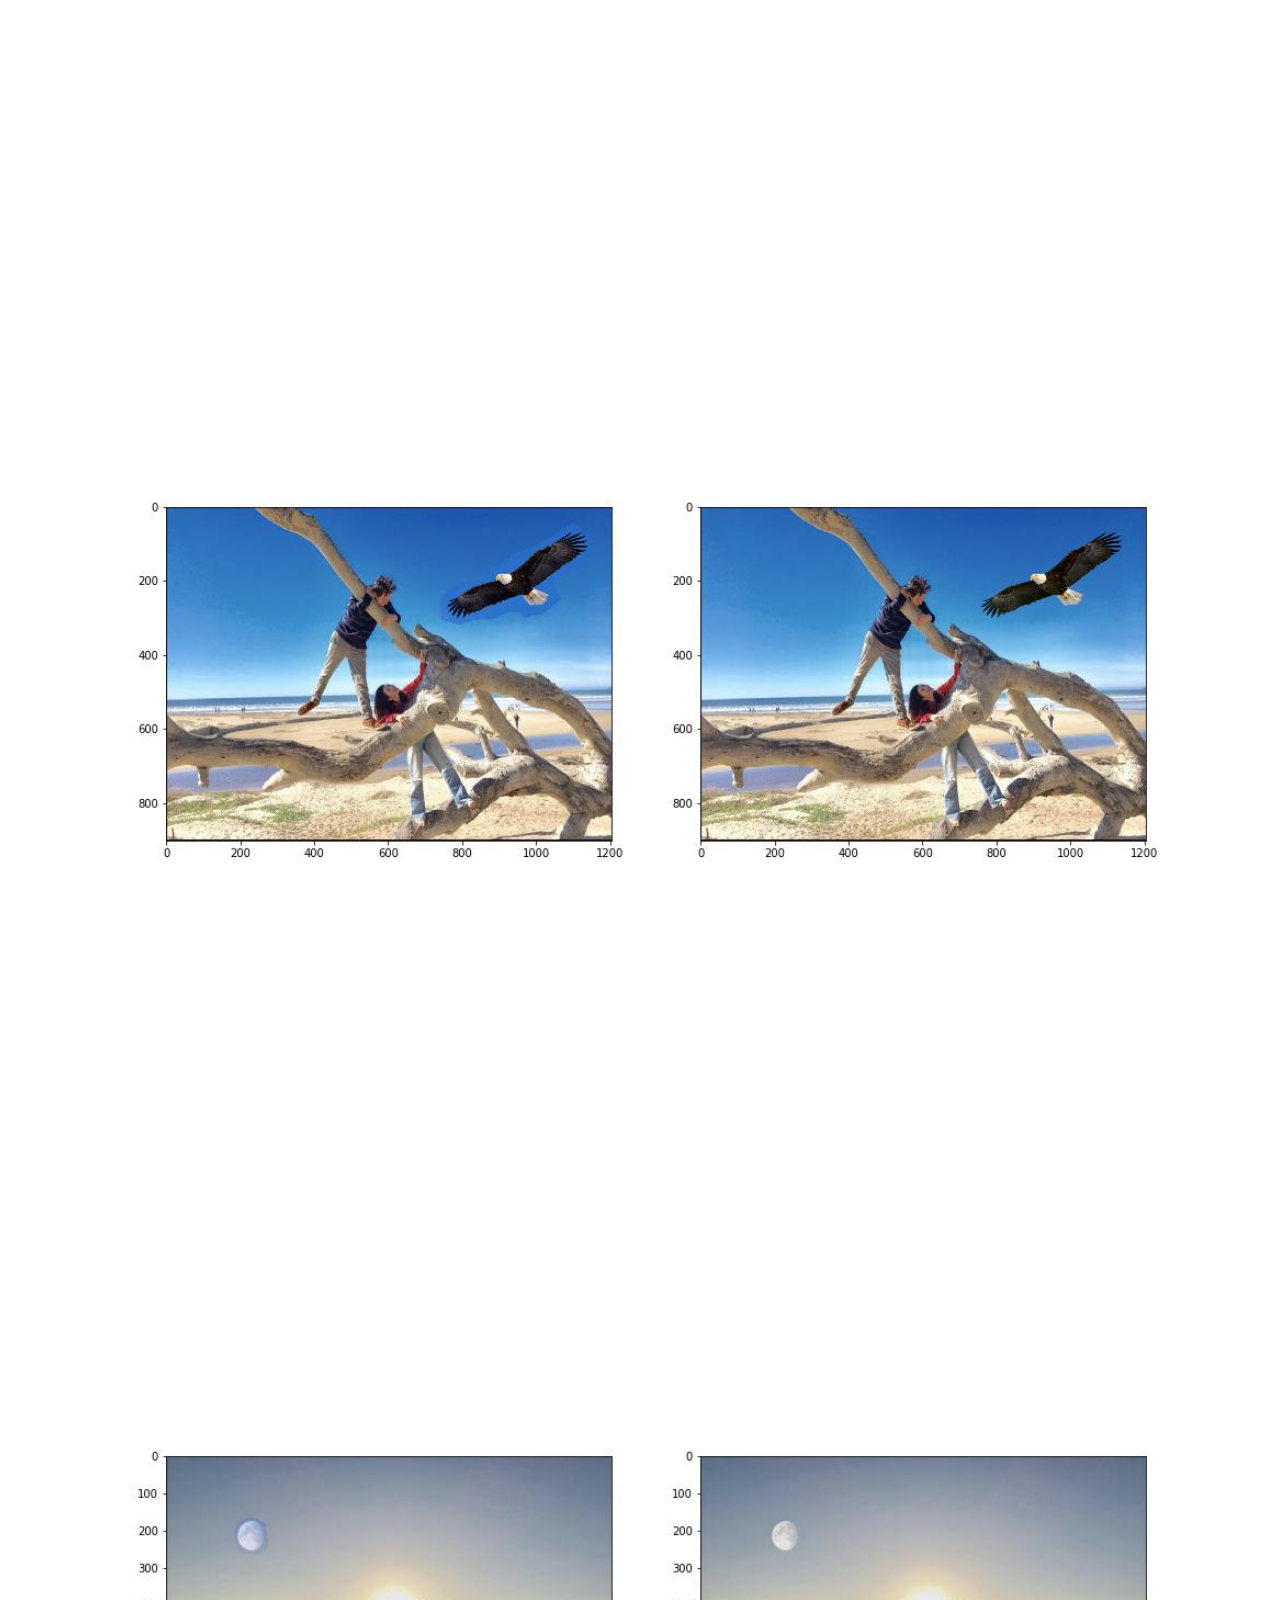
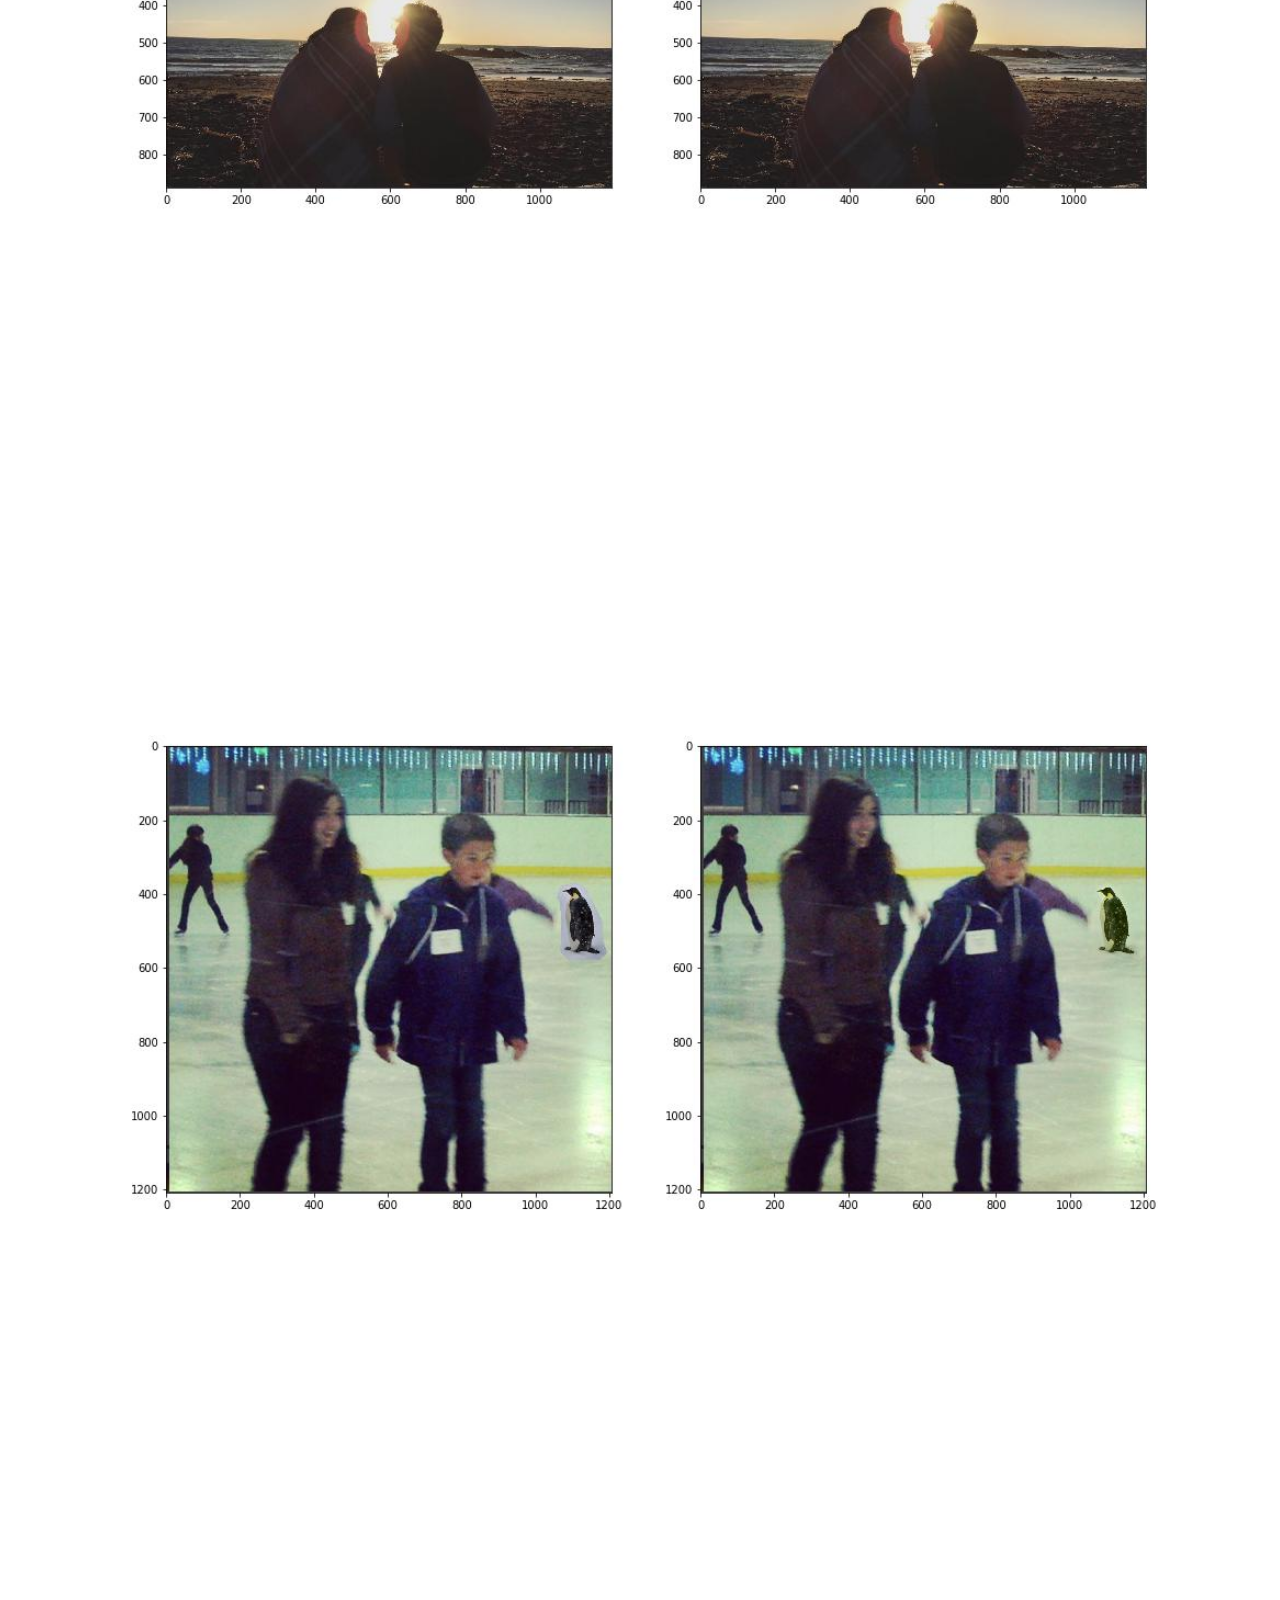
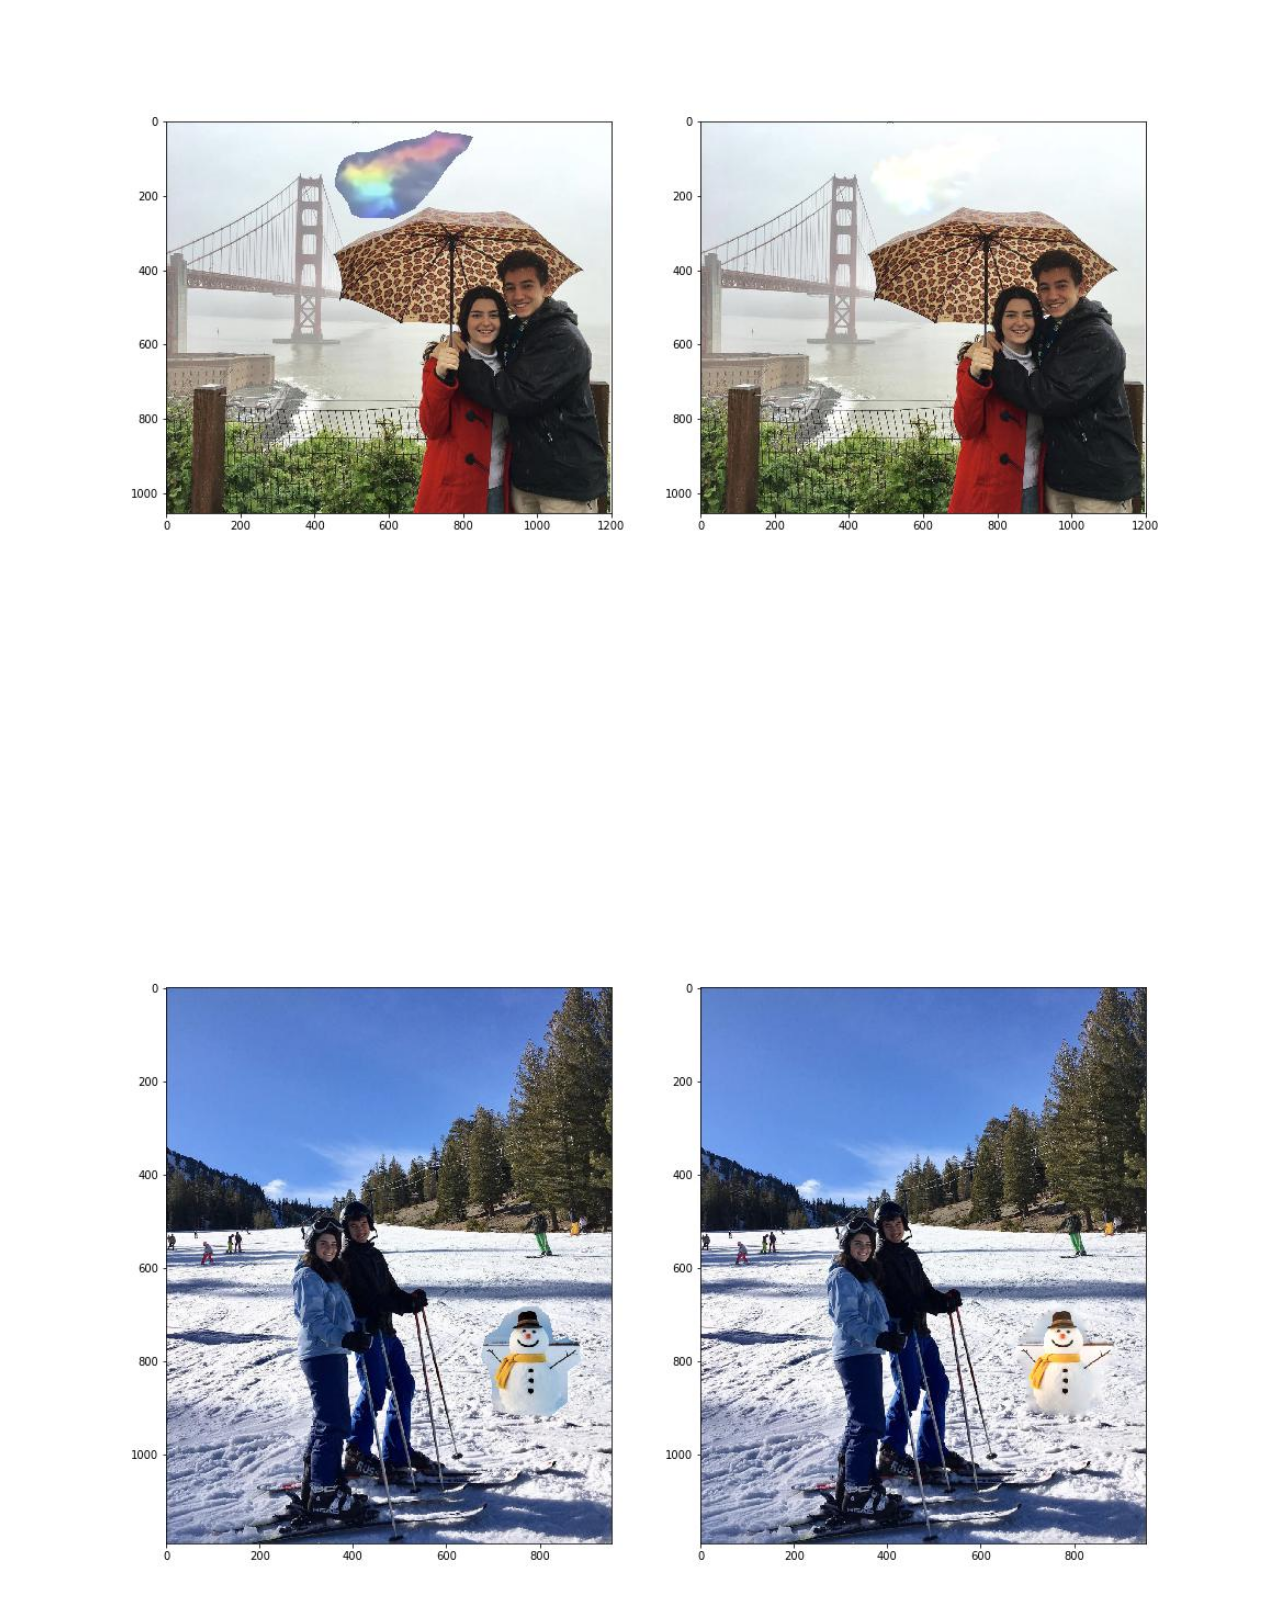
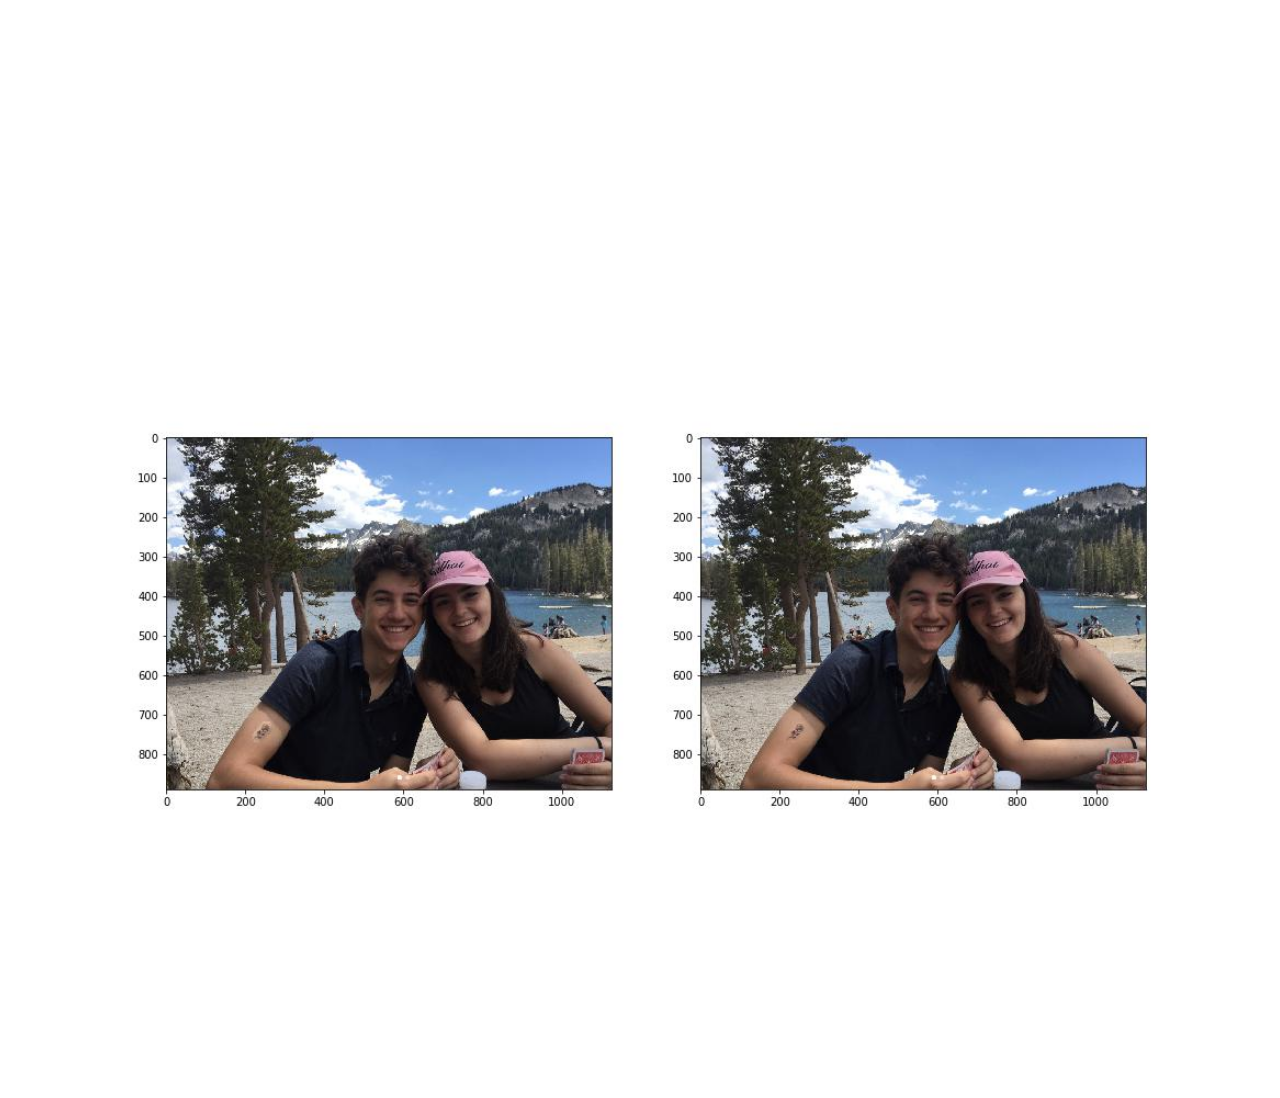
<file: proj3/index.html>
<!DOCTYPE html>
<html>
	<head>
        <title>Proj3</title>
        <link rel = "stylesheet" type = "text/css" href = "../style.css">
    </head>
	<body>
		<h1>Project 3: Fun with Frequencies and Gradients</h1>
		<h2>Nathan Blair, CS194-26</h2>
		<img src = "out/moth.jpg" width=100%>
		<p>
			This project explores different techniques for image blending and fusion. My first task was to take an image and artificially sharpen it by increasing the signal of high frequency components. The result can be seen below. The original image, the low frequency components, the high frequency components, and the sharpened image.
		</p>
		<img src = "out/warmup.jpg" width=50%>
		<p>
			Next, I was tasked with creating a composite image of low and high frequency components by aligning and blending two images together. Below, you can see that from far away while squinting, the low frequency image can be seen, while close up, the high frequency components can be seen. My results were a bit finicky for this part of the project. The low frequency image is a dog, and the high frequency image is a face. 
		</p>
		<img src="out/hybrid.jpg" width=50%>
		<p>
			Below, you can see the gaussian and laplacian stack for the above image. The gaussian stack on top consists of the image with a gaussian low pass filter applied over and over. The laplacian stack on bottom shows the difference between two adjacent elements in the gaussian pyramid, creating band-pass filters. 
		</p>
		<img src="out/hybrid_stack.jpg" width=50%>
		<p>
			Next, I used the idea of laplacian pyramids to create a smooth spline across images. Instead of a hard line when merging images, a smooth transition is created by blending the low and high frequency components of the images separately, and then reconnecting them. The results of combining an orange and an apple can be seen below. 
		</p>
		<img src="out/spline.jpg" width=50%>
		<p>
			The final portion of the project involved blending images from a given mask. For example, given this mask of mothra in both images, I can smoothly copy mothra into the image by minimizing the squared difference between pixels on the edge of the source image mask with the pixels on the edge of the target image mask while maintaining the source image gradient within the mask as much as possible. 
		</p>
		<img src="out/mothra_source.jpg" width=25%>
		<img src="out/mothra_mask.jpg" width=25%>
		<br>
		<img src="out/lamp.jpg" width=25%>
		<img src="out/lamp_mask.jpg" width=25%>
		<img src="out/moth.jpg" width=100%>
		<p>
			Here are more examples:
		</p>
		<img src="out/croc.jpg" width=100%>
		<img src="out/eagle.jpg" width=100%>
		<img src="out/moon.jpg" width=100%>
		<img src="out/penguin.jpg" width=100%>
		<img src="out/rainbow.jpg" width=100%>
		<img src="out/snowman.jpg" width=100%>
		<img src="out/tattoo.jpg" width=100%>
	</body>
</html>
</file>
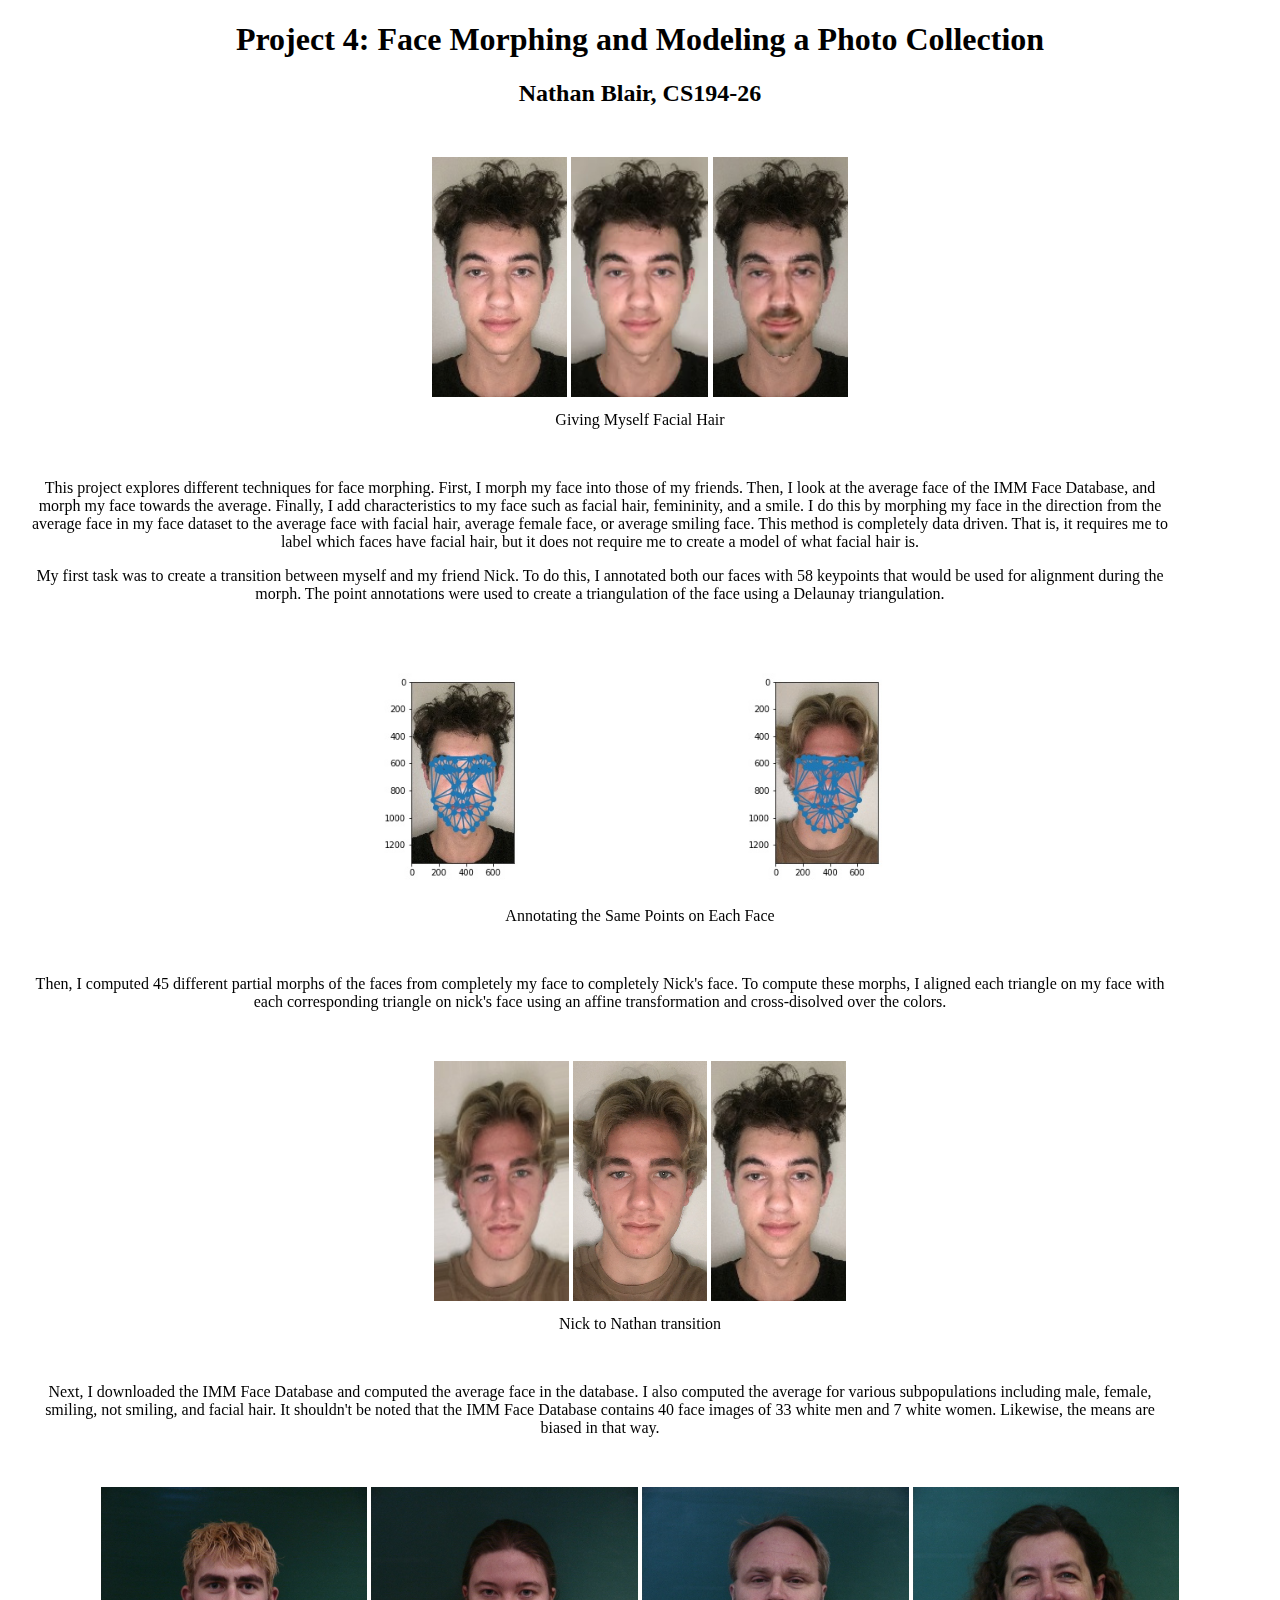
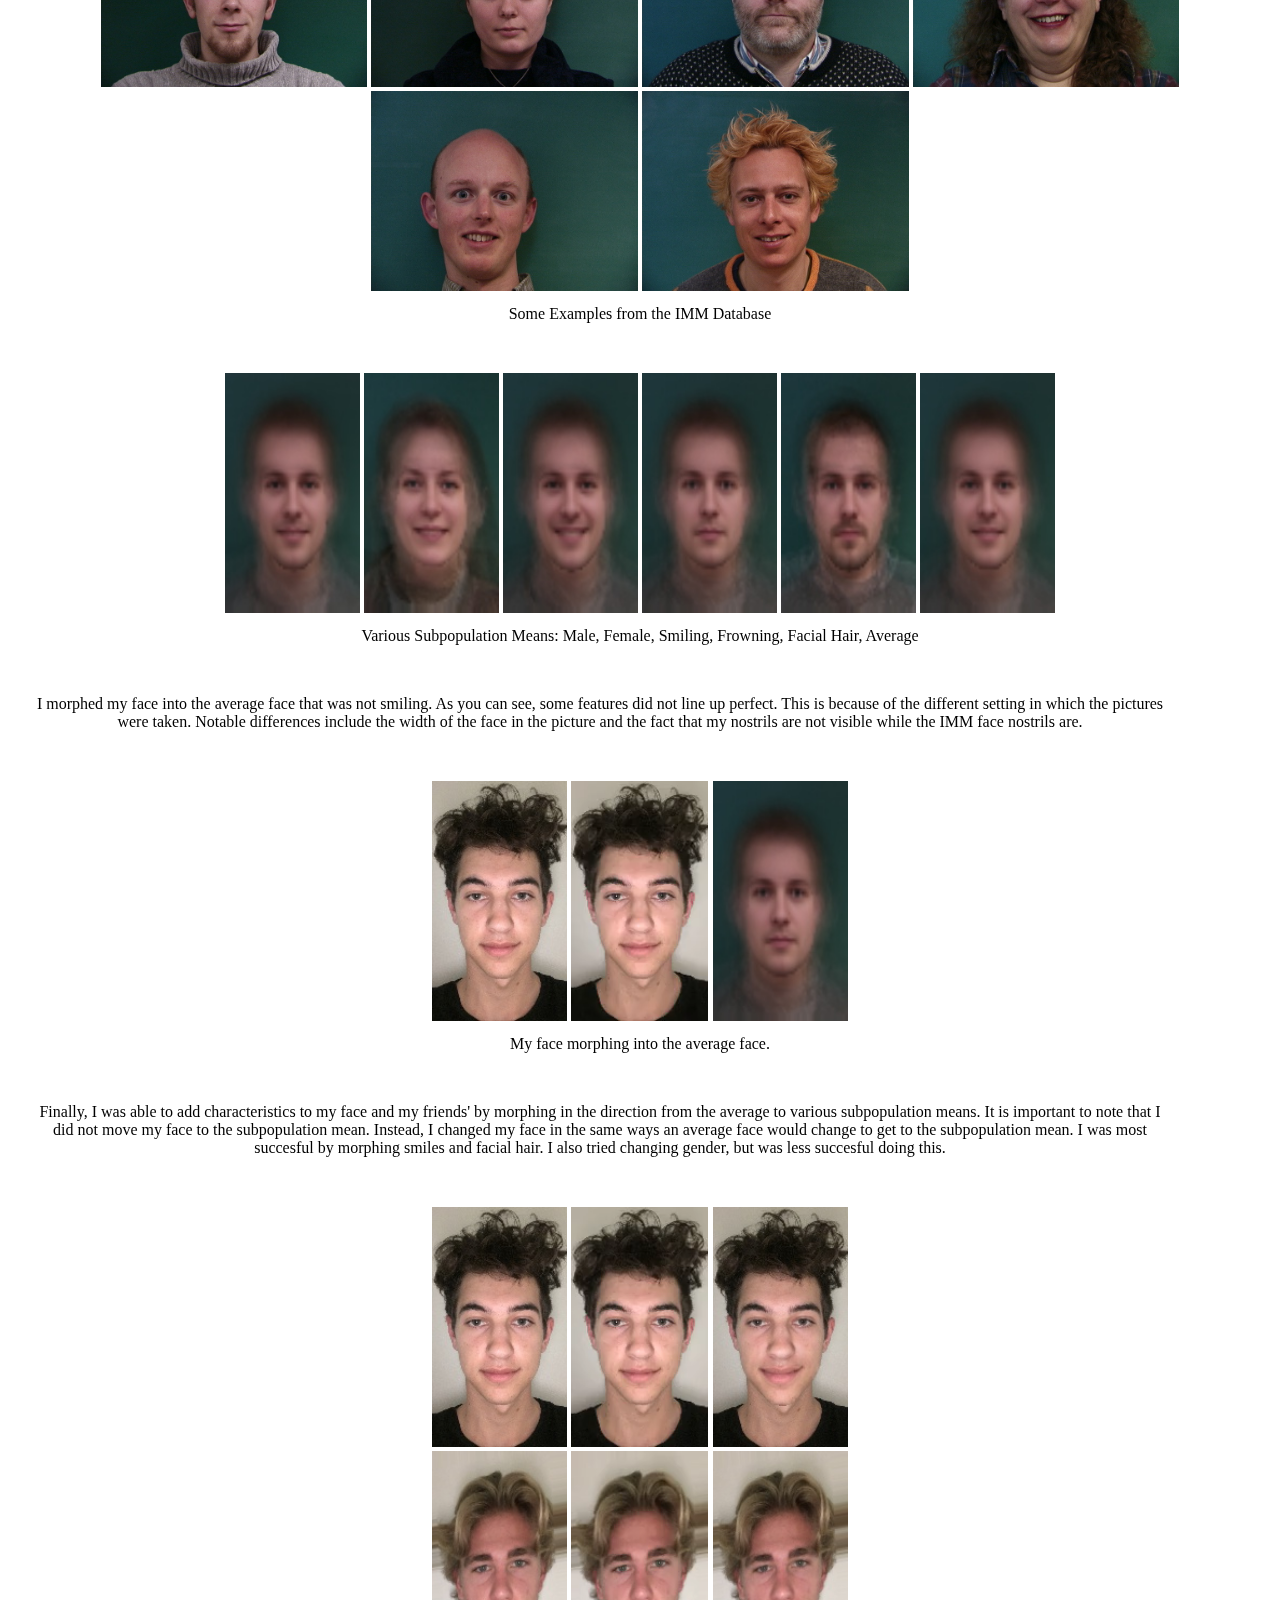
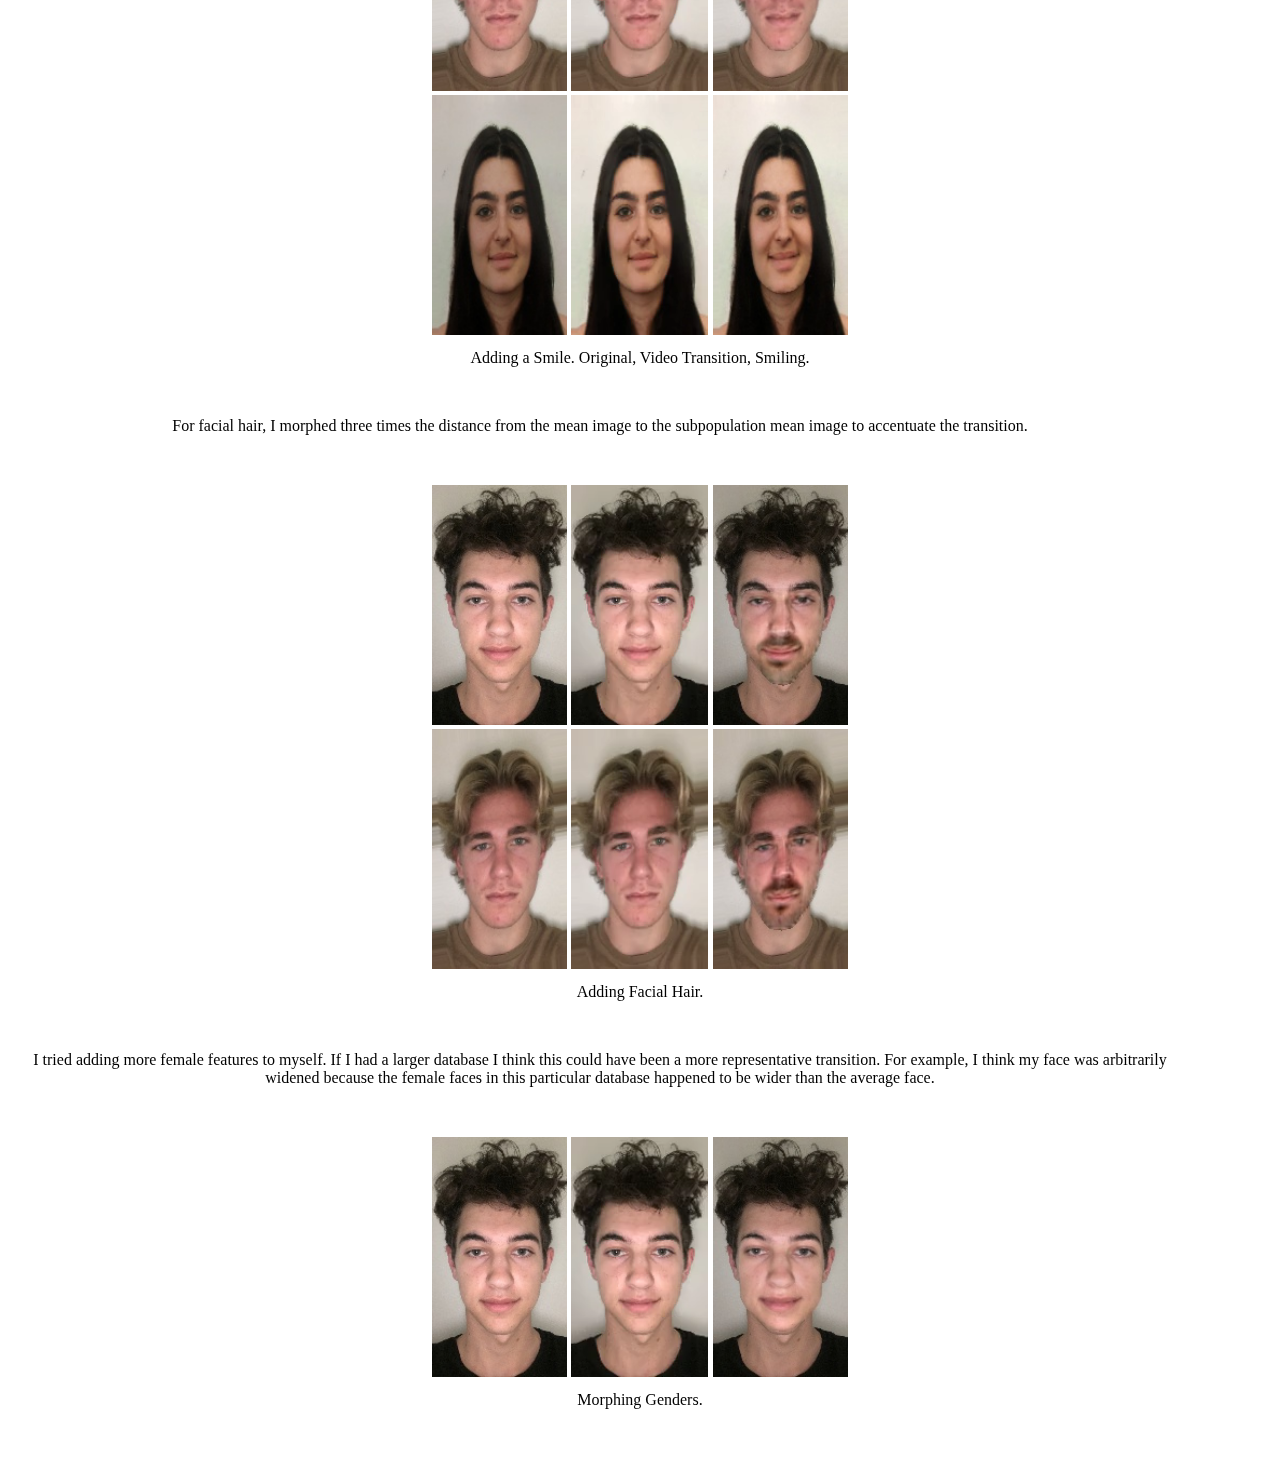
<file: proj4/index.html>
<!DOCTYPE html>
<html>
	<head>
        <title>Proj4</title>
        <link rel = "stylesheet" type = "text/css" href = "../style.css">
    </head>
	<body>
		<h1>Project 4: Face Morphing and Modeling a Photo Collection</h1>
		<h2>Nathan Blair, CS194-26</h2>
        <figure class=container>
            <img src="out/nathan.jpg" height=240px class=element>
            <video height="240" autoplay muted loop class=element>
                <source src="out/nathan_hair.mp4" type="video/mp4">
                Your browser does not support the video tag.
            </video>
            <img src="out/nathan_facial_hair_result.jpg" height=240px class=element>
            <figcaption>
                Giving Myself Facial Hair
            </figcaption>
        </figure>
		<p>
			This project explores different techniques for face morphing. First, I morph my face into those of my friends. Then, I look at the average face of the IMM Face Database, and morph my face towards the average. Finally, I add characteristics to my face such as facial hair, femininity, and a smile. I do this by morphing my face in the direction from the average face in my face dataset to the average face with facial hair, average female face, or average smiling face. This method is completely data driven. That is, it requires me to label which faces have facial hair, but it does not require me to create a model of what facial hair is. 
        </p>
		<p>
			My first task was to create a transition between myself and my friend Nick. To do this, I annotated both our faces with 58 keypoints that would be used for alignment during the morph. The point annotations were used to create a triangulation of the face using a Delaunay triangulation.
		</p>
        <figure class=container>
            <img src="out/nathan_with_points.jpg" height=240px class=element>
            <img src="out/nick_with_points.jpg" height=240px class=element>
            <figcaption>
                Annotating the Same Points on Each Face
            </figcaption>
        </figure>
		<p>
			Then, I computed 45 different partial morphs of the faces from completely my face to completely Nick's face. To compute these morphs, I aligned each triangle on my face with each corresponding triangle on nick's face using an affine transformation and cross-disolved over the colors. 
		</p>
        <figure class=container>
            <img src="out/nick.jpg" height=240px class=element>
            <video height="240" autoplay muted loop class=element>
                <source src="out/nick_nathan_transition2.mp4" type="video/mp4">
                Your browser does not support the video tag.
            </video>
            <img src="out/nathan.jpg" height=240px class=element>
            <figcaption>
                Nick to Nathan transition
            </figcaption>
        </figure>
		<p>
			Next, I downloaded the IMM Face Database and computed the average face in the database. I also computed the average for various subpopulations including male, female, smiling, not smiling, and facial hair. It shouldn't be noted that the IMM Face Database contains 40 face images of 33 white men and 7 white women. Likewise, the means are biased in that way. 
		</p>
        
        <figure class=container>
            <img src="out/ex1.jpg" height=200px class=element>
            <img src="out/ex2.jpg" height=200px class=element>
            <img src="out/ex3.jpg" height=200px class=element>
            <img src="out/ex4.jpg" height=200px class=element>
            <img src="out/ex5.jpg" height=200px class=element>
            <img src="out/ex6.jpg" height=200px class=element>
            <figcaption>
                Some Examples from the IMM Database
            </figcaption>
        </figure>
        
        <figure class=container>
            <img src="out/male.jpg" height=240px class=element>
            <img src="out/female.jpg" height=240px class=element>
            <img src="out/smiling.jpg" height=240px class=element>
            <img src="out/frown.jpg" height=240px class=element>
            <img src="out/facial_hair.jpg" height=240px class=element>
            <img src="out/average.jpg" height=240px class=element>
            <figcaption>
                Various Subpopulation Means: Male, Female, Smiling, Frowning, Facial Hair, Average
            </figcaption>
        </figure>
		<p>
			I morphed my face into the average face that was not smiling. As you can see, some features did not line up perfect. This is because of the different setting in which the pictures were taken. Notable differences include the width of the face in the picture and the fact that my nostrils are not visible while the IMM face nostrils are. 
		</p>
        <figure class=container>
            <img src="out/nathan.jpg" height=240px class=element>
            <video height="240" autoplay muted loop class=element>
                <source src="out/me_to_average_not_smiling.mp4" type="video/mp4">
                Your browser does not support the video tag.
            </video>
            <img src="out/frown.jpg" height=240px class=element>
            <figcaption>
                My face morphing into the average face. 
            </figcaption>
        </figure>
        <p>
			Finally, I was able to add characteristics to my face and my friends' by morphing in the direction from the average to various subpopulation means. It is important to note that I did not move my face to the subpopulation mean. Instead, I changed my face in the same ways an average face would change to get to the subpopulation mean. I was most succesful by morphing smiles and facial hair. I also tried changing gender, but was less succesful doing this. 
		</p>
        <figure class=container>
            <img src="out/nathan.jpg" height=240px class=element>
            <video height="240" autoplay muted loop class=element>
                <source src="out/nathan_smiling_transition.mp4" type="video/mp4">
                Your browser does not support the video tag.
            </video>
            <img src="out/nathan_smiling_result.jpg" height=240px class=element>
            <br>
            <img src="out/nick.jpg" height=240px class=element>
            <video height="240" autoplay muted loop class=element>
                <source src="out/nick_smiling_transition.mp4" type="video/mp4">
                Your browser does not support the video tag.
            </video>
            <img src="out/nick_smiling_result.jpg" height=240px class=element>
            <br>
            <img src="out/bella.jpg" height=240px class=element>
            <video height="240" autoplay muted loop class=element>
                <source src="out/bella_smiling_transition.mp4" type="video/mp4">
                Your browser does not support the video tag.
            </video>
            <img src="out/bella_smiling_result.jpg" height=240px class=element>
            <figcaption>
                Adding a Smile. Original, Video Transition, Smiling.
            </figcaption>
        </figure>
        
        <p>
        For facial hair, I morphed three times the distance from the mean image to the subpopulation mean image to accentuate the transition. 
        </p>
        
        <figure class=container>
            <img src="out/nathan.jpg" height=240px class=element>
            <video height="240" autoplay muted loop class=element>
                <source src="out/nathan_hair.mp4" type="video/mp4">
                Your browser does not support the video tag.
            </video>
            <img src="out/nathan_facial_hair_result.jpg" height=240px class=element>
            <br>
            <img src="out/nick.jpg" height=240px class=element>
            <video height="240" autoplay muted loop class=element>
                <source src="out/nick_hair.mp4" type="video/mp4">
                Your browser does not support the video tag.
            </video>
            <img src="out/nick_facial_hair_result.jpg" height=240px class=element>
            <br>
            <figcaption>
                Adding Facial Hair.
            </figcaption>
        </figure>
        <p>
        I tried adding more female features to myself. If I had a larger database I think this could have been a more representative transition. For example, I think my face was arbitrarily widened because the female faces in this particular database happened to be wider than the average face. 
        </p>
        
        <figure class=container>
            <img src="out/nathan.jpg" height=240px class=element>
            <video height="240" autoplay muted loop class=element>
                <source src="out/nathan_female_transition.mp4" type="video/mp4">
                Your browser does not support the video tag.
            </video>
            <img src="out/nathan_female_result.jpg" height=240px class=element>
            <figcaption>
                Morphing Genders.
            </figcaption>
        </figure>
	</body>
</html>
</file>
<file: style.css>
.title_im{
	height:500px;
}

h1{
    text-align:center;
}

h2{
	text-align:center;
}

p{
	margin-left:20px;
	margin-right:100px;
	text-align:center;
}

img {
    display: block;
    margin: 0 auto;
}

video {
    display: block;
    margin: 0 auto;
}

.container{
    display:block;
    margin: 50px auto;
    text-align:center;
}

.element{
    display: inline;
}


figcaption{
    margin: 10px
}
</file>
